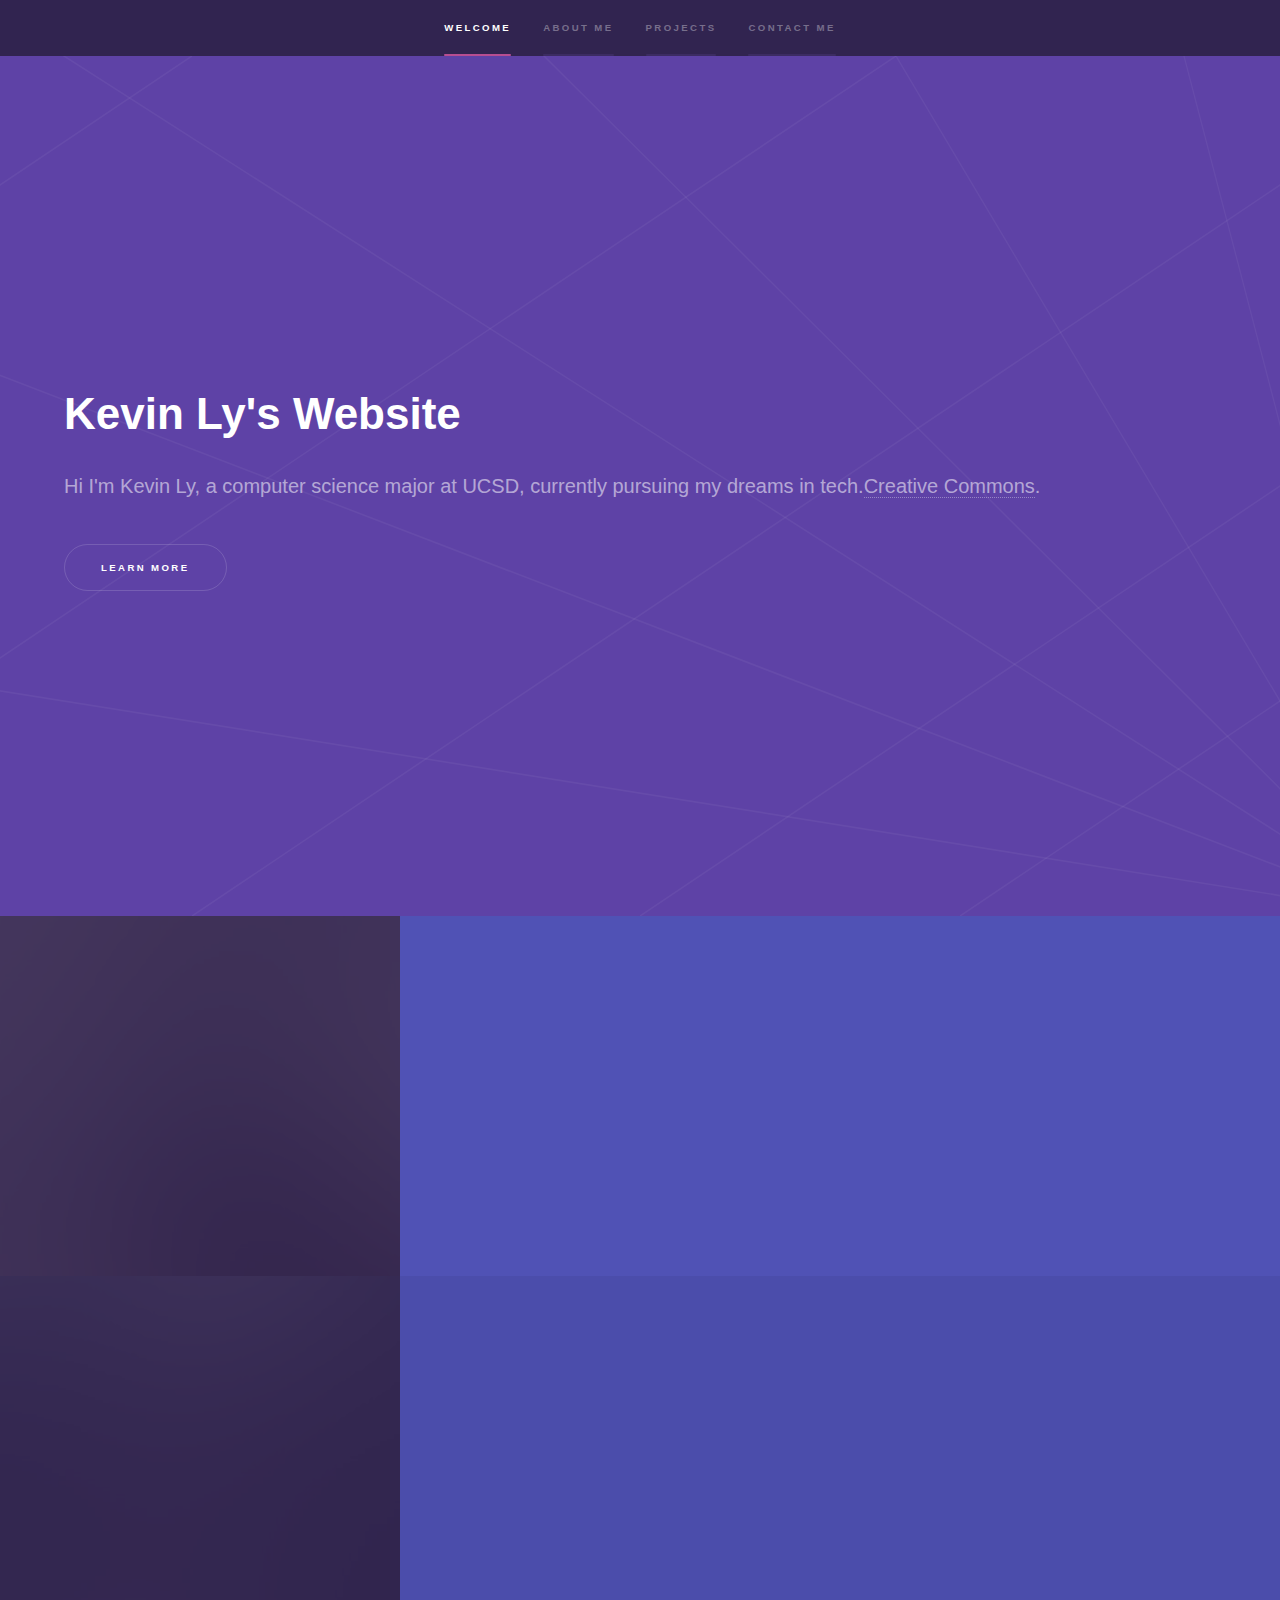
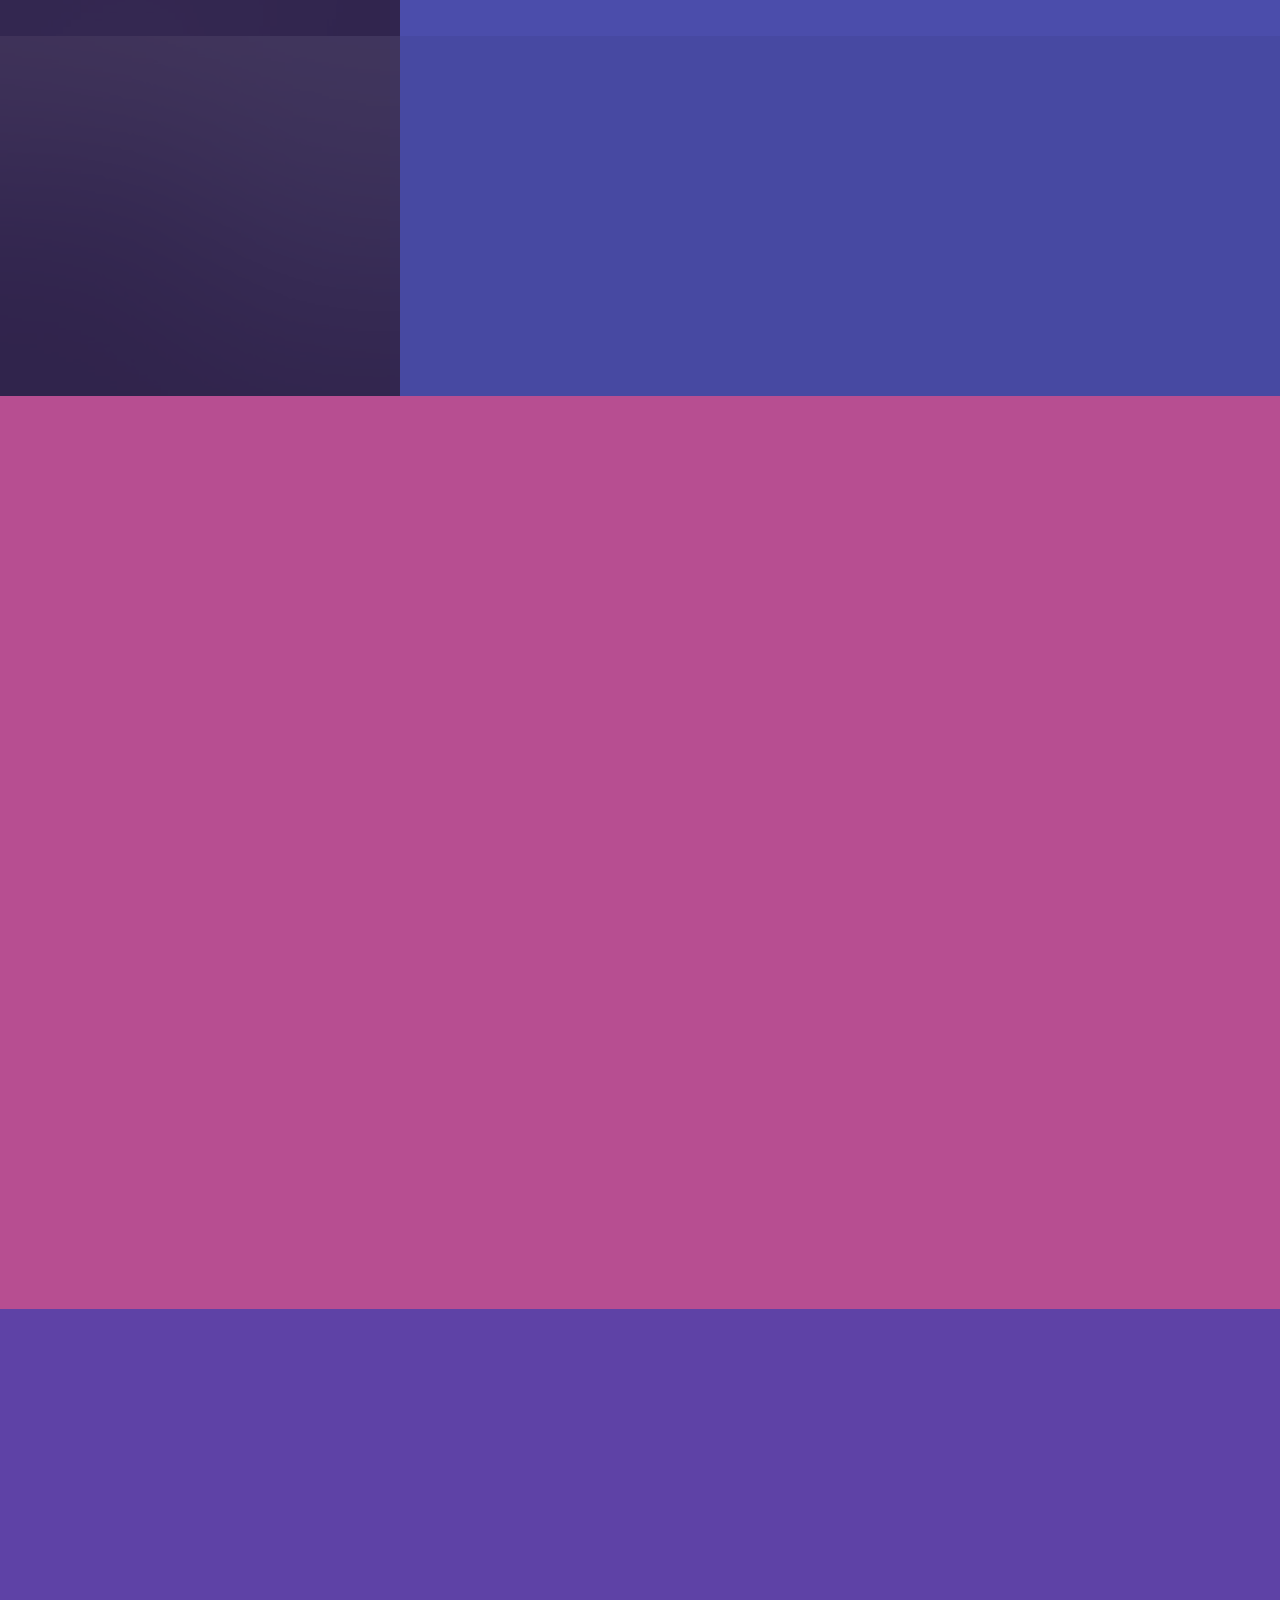
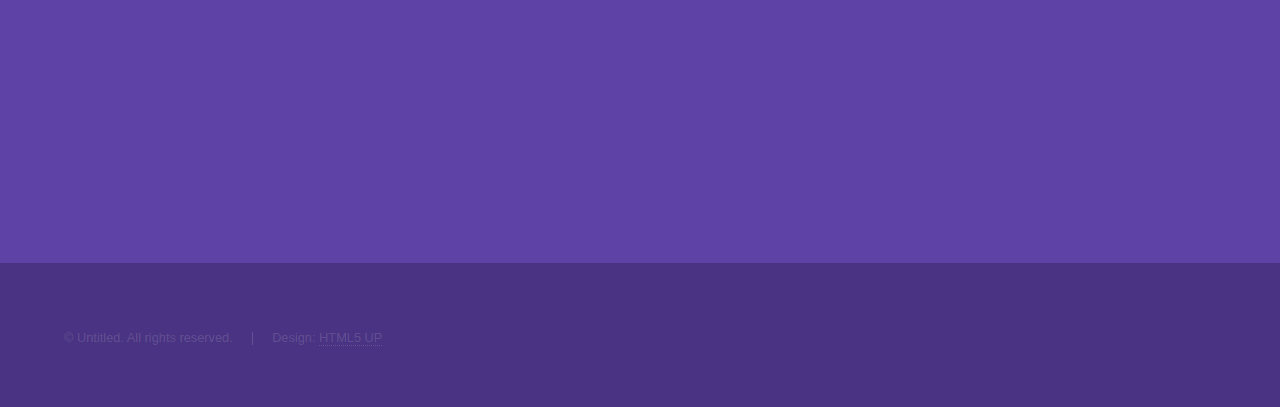
<file: index.html>
<!DOCTYPE HTML>
<!--
	Hyperspace by HTML5 UP
	html5up.net | @ajlkn
	Free for personal and commercial use under the CCA 3.0 license (html5up.net/license)
-->
<html>
	<head>
		<title>Hyperspace by HTML5 UP</title>
		<meta charset="utf-8" />
		<meta name="viewport" content="width=device-width, initial-scale=1, user-scalable=no" />
		<link rel="stylesheet" href="assets/css/main.css" />
		<noscript><link rel="stylesheet" href="assets/css/noscript.css" /></noscript>
	</head>
	<body class="is-preload">

		<!-- Sidebar -->
			<section id="sidebar">
				<div class="inner">
					<nav>
						<ul>
							<li><a href="#intro">Welcome</a></li>
							<li><a href="#one">About Me</a></li>
							<li><a href="#two">Projects</a></li>
							<li><a href="#three">Contact Me</a></li>
						</ul>
					</nav>
				</div>
			</section>

		<!-- Wrapper -->
			<div id="wrapper">

				<!-- Intro -->
					<section id="intro" class="wrapper style1 fullscreen fade-up">
						<div class="inner">
							<h1>Kevin Ly's Website</h1>
							<p>Hi I'm Kevin Ly, a computer science major at UCSD, currently pursuing my dreams in tech.<a href="http://html5up.net/license">Creative Commons</a>.</p>
							<ul class="actions">
								<li><a href="#one" class="button scrolly">Learn more</a></li>
							</ul>
						</div>
					</section>

				<!-- One -->
					<section id="one" class="wrapper style2 spotlights">
						<section>
							<a href="#" class="image"><img src="images/pic01.jpg" alt="" data-position="center center" /></a>
							<div class="content">
								<div class="inner">
									<h2>About Me</h2>
									<p>Phasellus convallis elit id ullamcorper pulvinar. Duis aliquam turpis mauris, eu ultricies erat malesuada quis. Aliquam dapibus.</p>
									<ul class="actions">
										<li><a href="generic.html" class="button">Learn more</a></li>
									</ul>
								</div>
							</div>
						</section>
						<section>
							<a href="#" class="image"><img src="images/pic02.jpg" alt="" data-position="top center" /></a>
							<div class="content">
								<div class="inner">
									<h2>Feugiat consequat</h2>
									<p>Phasellus convallis elit id ullamcorper pulvinar. Duis aliquam turpis mauris, eu ultricies erat malesuada quis. Aliquam dapibus.</p>
									<ul class="actions">
										<li><a href="generic.html" class="button">Learn more</a></li>
									</ul>
								</div>
							</div>
						</section>
						<section>
							<a href="#" class="image"><img src="images/pic03.jpg" alt="" data-position="25% 25%" /></a>
							<div class="content">
								<div class="inner">
									<h2>Ultricies aliquam</h2>
									<p>Phasellus convallis elit id ullamcorper pulvinar. Duis aliquam turpis mauris, eu ultricies erat malesuada quis. Aliquam dapibus.</p>
									<ul class="actions">
										<li><a href="generic.html" class="button">Learn more</a></li>
									</ul>
								</div>
							</div>
						</section>
					</section>

				<!-- Two -->
					<section id="two" class="wrapper style3 fade-up">
						<div class="inner">
							<h2>Projects</h2>
							<p>Here are some of my projects.</p>
							<div class="features">
								<section>
									<span class="icon solid major fa-code"></span>
									<h3>Lorem ipsum amet</h3>
									<p>Phasellus convallis elit id ullam corper amet et pulvinar. Duis aliquam turpis mauris, sed ultricies erat dapibus.</p>
								</section>
								<section>
									<span class="icon solid major fa-lock"></span>
									<h3>Aliquam sed nullam</h3>
									<p>Phasellus convallis elit id ullam corper amet et pulvinar. Duis aliquam turpis mauris, sed ultricies erat dapibus.</p>
								</section>
								<section>
									<span class="icon solid major fa-cog"></span>
									<h3>Sed erat ullam corper</h3>
									<p>Phasellus convallis elit id ullam corper amet et pulvinar. Duis aliquam turpis mauris, sed ultricies erat dapibus.</p>
								</section>
								<section>
									<span class="icon solid major fa-desktop"></span>
									<h3>Veroeros quis lorem</h3>
									<p>Phasellus convallis elit id ullam corper amet et pulvinar. Duis aliquam turpis mauris, sed ultricies erat dapibus.</p>
								</section>
								<section>
									<span class="icon solid major fa-link"></span>
									<h3>Urna quis bibendum</h3>
									<p>Phasellus convallis elit id ullam corper amet et pulvinar. Duis aliquam turpis mauris, sed ultricies erat dapibus.</p>
								</section>
								<section>
									<span class="icon major fa-gem"></span>
									<h3>Aliquam urna dapibus</h3>
									<p>Phasellus convallis elit id ullam corper amet et pulvinar. Duis aliquam turpis mauris, sed ultricies erat dapibus.</p>
								</section>
							</div>
							<ul class="actions">
								<li><a href="generic.html" class="button">Learn more</a></li>
							</ul>
						</div>
					</section>

				<!-- Three -->
					<section id="three" class="wrapper style1 fade-up">
						<div class="inner">
							<h2>Contact Me</h2>
							<p>Here are my different forms of contact. Send a message through the website, or directly to my contact forms.</p>
							
										
											<h3>Address</h3>
											<span>12345 Somewhere Road #654<br />
											Nashville, TN 00000-0000<br />
											USA</span>
										
											<h3>Email</h3>
											<a href="#">lykevin2341@gmail.com</a>
										
											<h3>Phone</h3>
											<span>(858)329-9907</span>

											<h3>Social</h3>
											<ul class="icons">
												<li><a href="#" class="icon brands fa-github"><span class="label">GitHub</span></a></li>
												<li><a href="#" class="icon brands fa-instagram"><span class="label">Instagram</span></a></li>
												<li><a href="#" class="icon brands fa-linkedin-in"><span class="label">LinkedIn</span></a></li>
											</ul>
										
									</ul>
								</section>
							</div>
						</div>
					</section>

			</div>

		<!-- Footer -->
			<footer id="footer" class="wrapper style1-alt">
				<div class="inner">
					<ul class="menu">
						<li>&copy; Untitled. All rights reserved.</li><li>Design: <a href="http://html5up.net">HTML5 UP</a></li>
					</ul>
				</div>
			</footer>

		<!-- Scripts -->
			<script src="assets/js/jquery.min.js"></script>
			<script src="assets/js/jquery.scrollex.min.js"></script>
			<script src="assets/js/jquery.scrolly.min.js"></script>
			<script src="assets/js/browser.min.js"></script>
			<script src="assets/js/breakpoints.min.js"></script>
			<script src="assets/js/util.js"></script>
			<script src="assets/js/main.js"></script>

	</body>
</html>
</file>
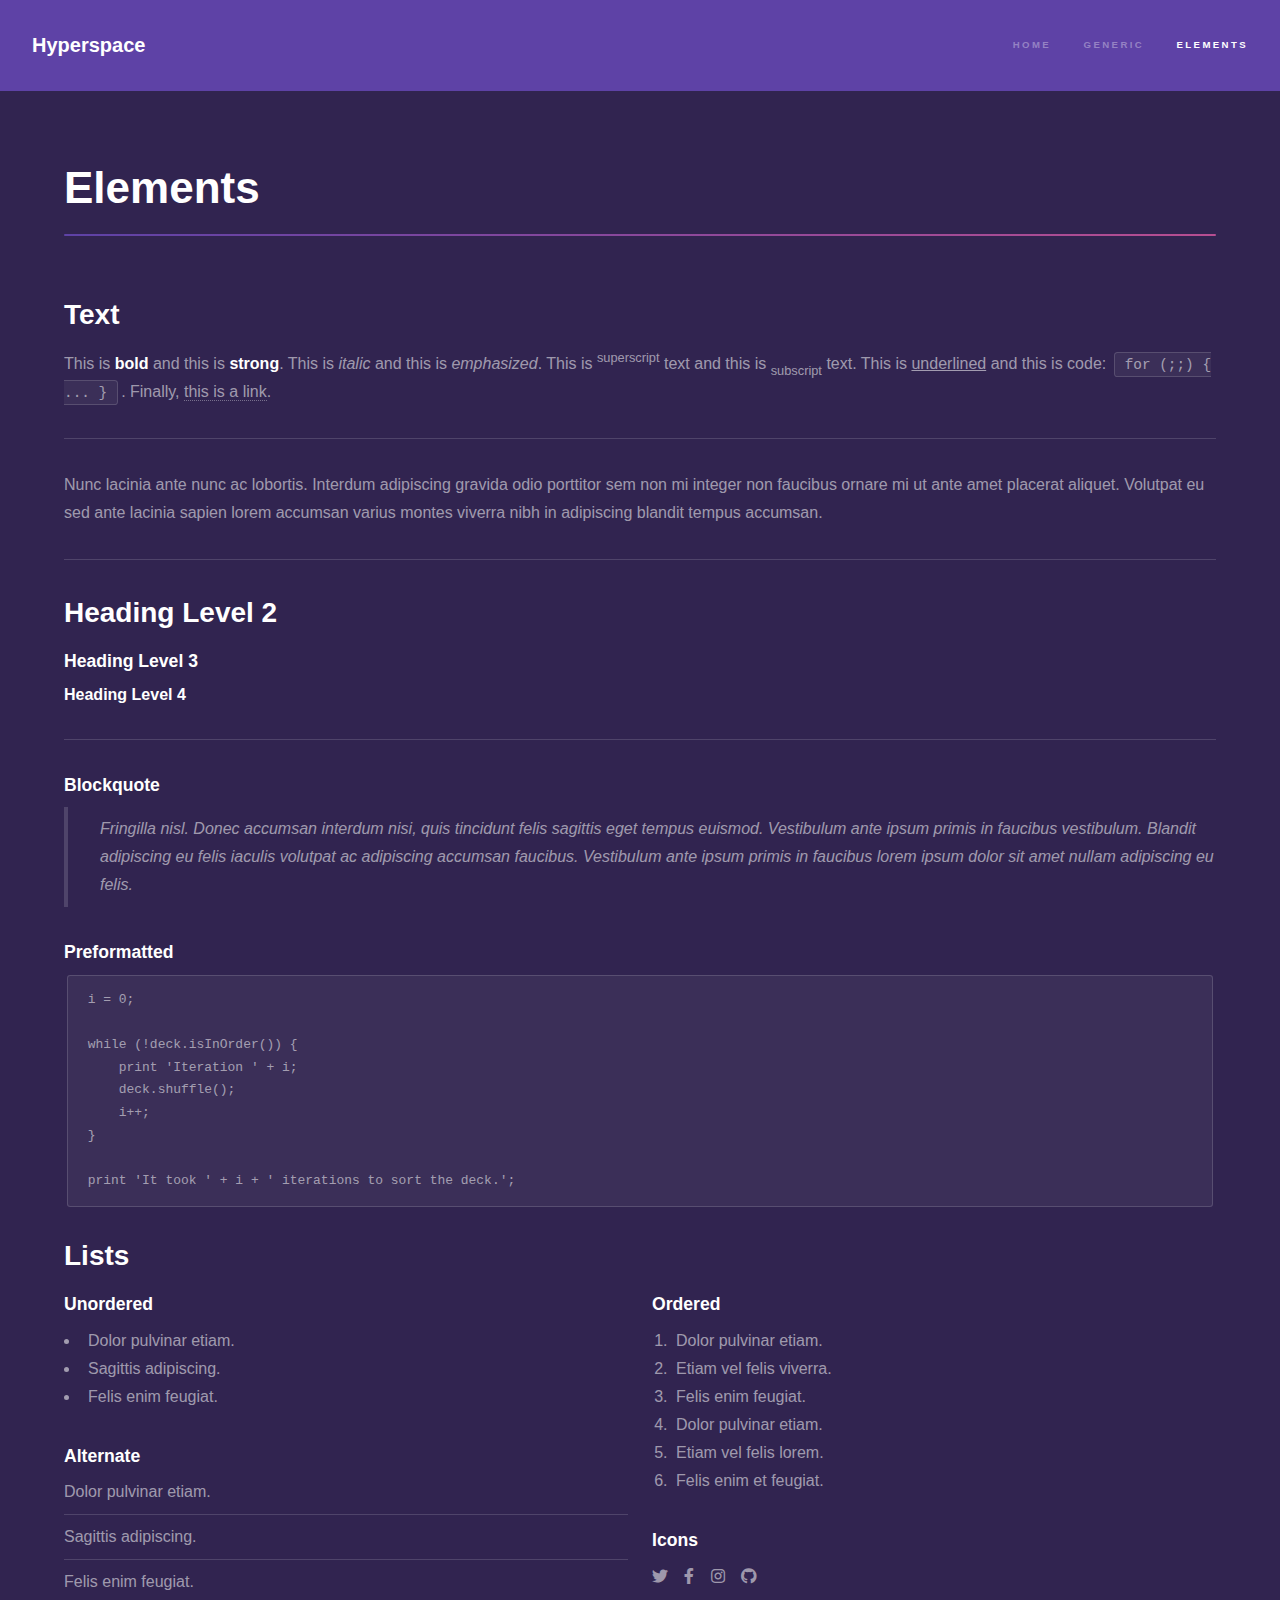
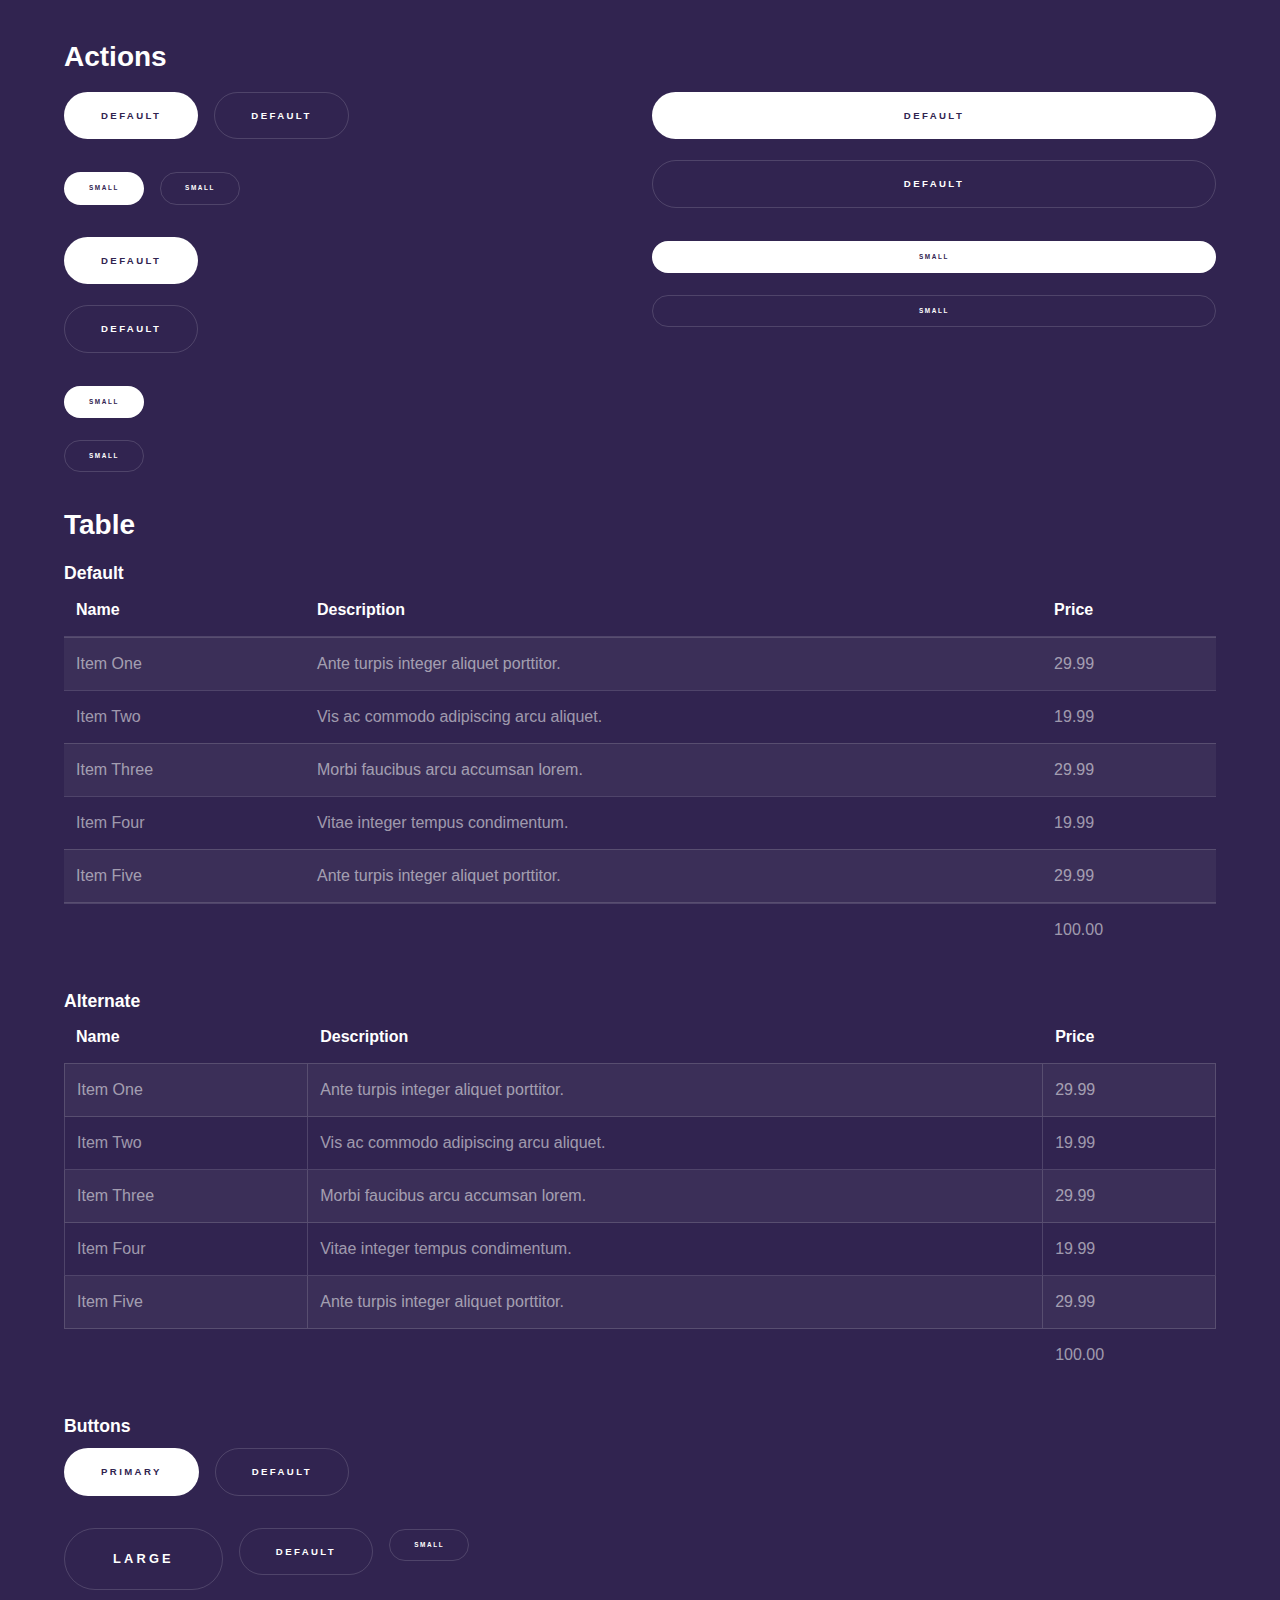
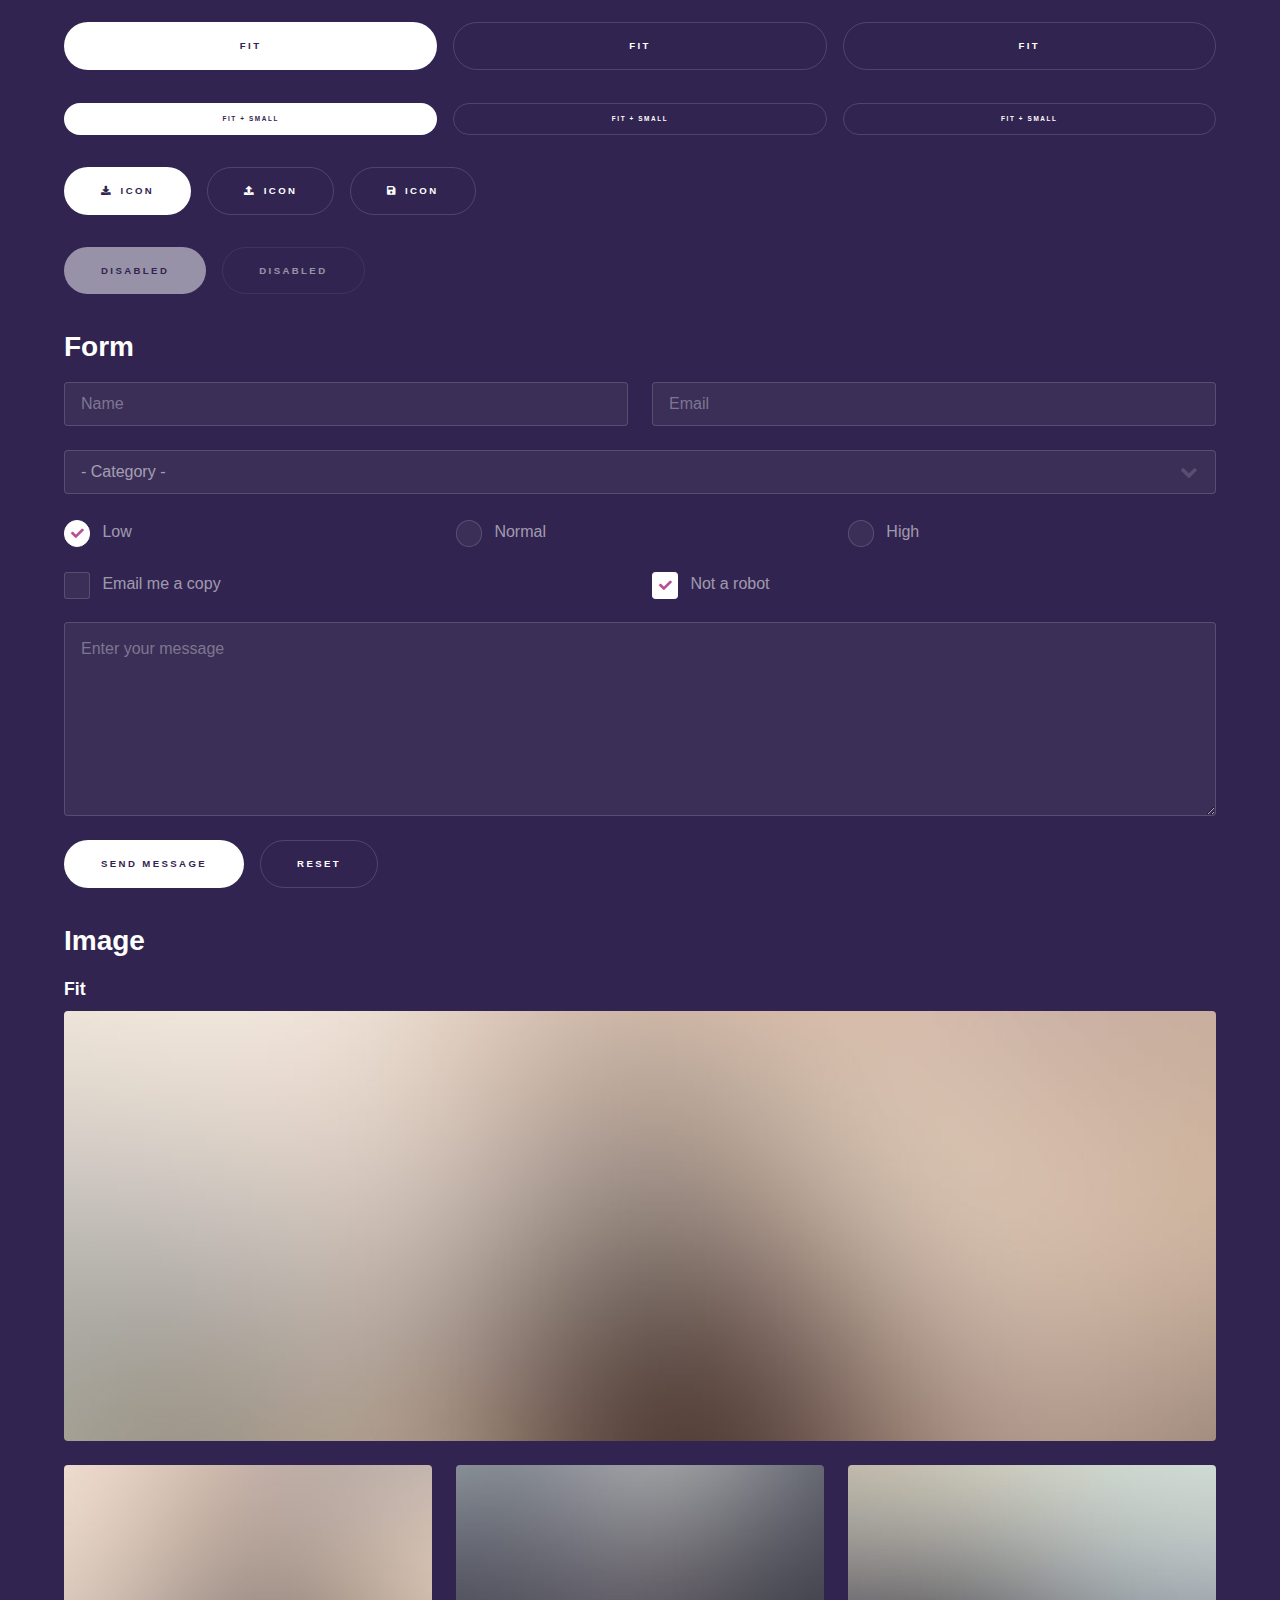
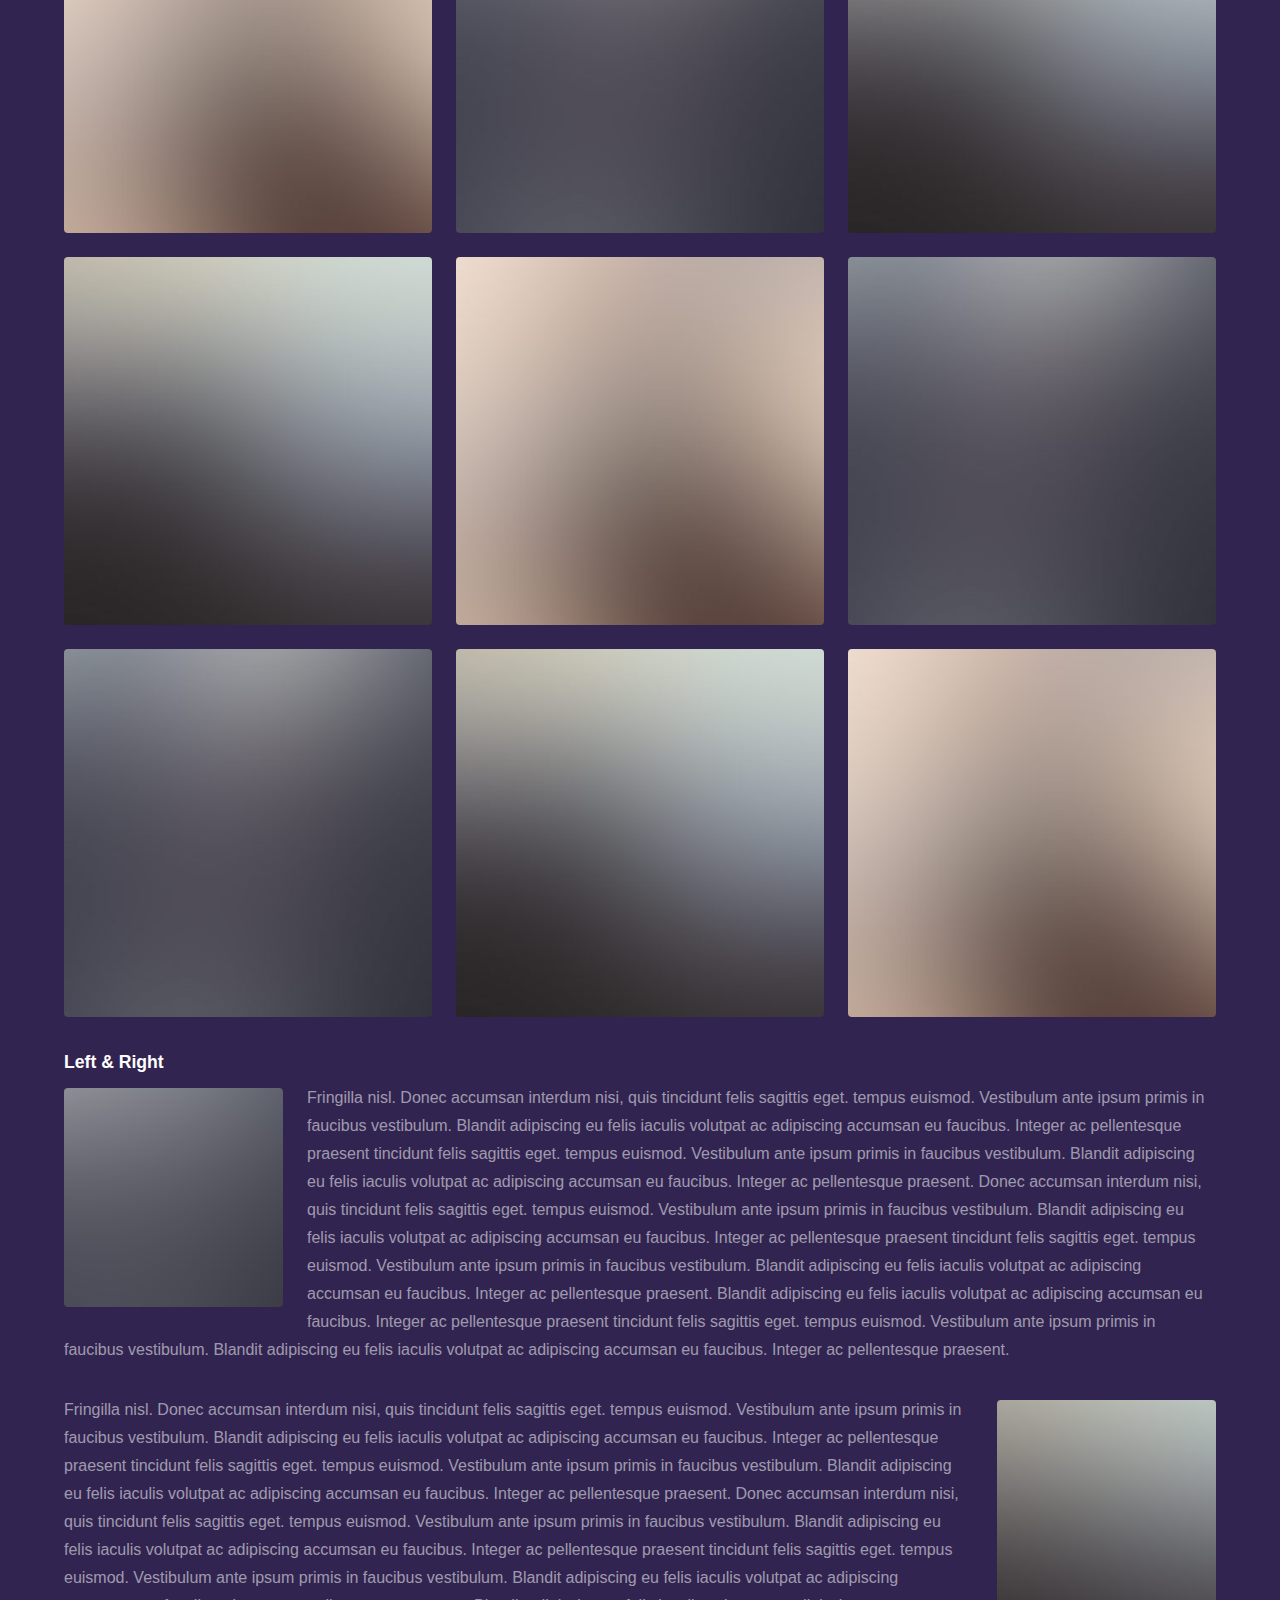
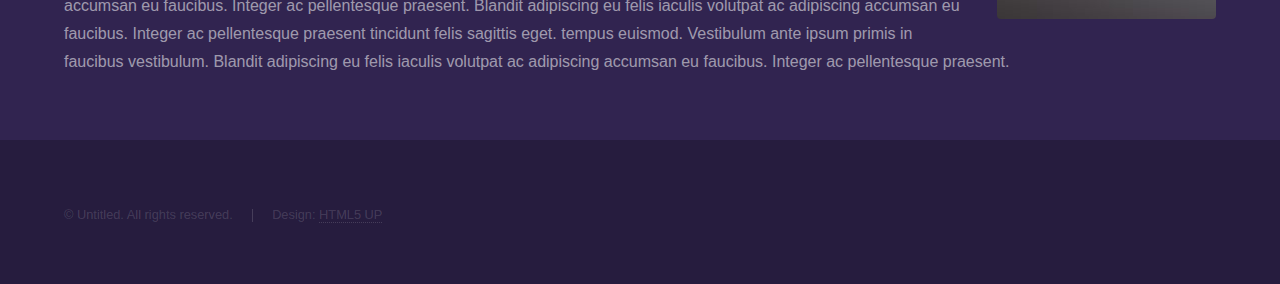
<file: elements.html>
<!DOCTYPE HTML>
<!--
	Hyperspace by HTML5 UP
	html5up.net | @ajlkn
	Free for personal and commercial use under the CCA 3.0 license (html5up.net/license)
-->
<html>
	<head>
		<title>Elements - Hyperspace by HTML5 UP</title>
		<meta charset="utf-8" />
		<meta name="viewport" content="width=device-width, initial-scale=1, user-scalable=no" />
		<link rel="stylesheet" href="assets/css/main.css" />
		<noscript><link rel="stylesheet" href="assets/css/noscript.css" /></noscript>
	</head>
	<body class="is-preload">

		<!-- Header -->
			<header id="header">
				<a href="index.html" class="title">Hyperspace</a>
				<nav>
					<ul>
						<li><a href="index.html">Home</a></li>
						<li><a href="generic.html">Generic</a></li>
						<li><a href="elements.html"  class="active">Elements</a></li>
					</ul>
				</nav>
			</header>

		<!-- Wrapper -->
			<div id="wrapper">

				<!-- Main -->
					<section id="main" class="wrapper">
						<div class="inner">
							<h1 class="major">Elements</h1>

							<!-- Text -->
								<section>
									<h2>Text</h2>
									<p>This is <b>bold</b> and this is <strong>strong</strong>. This is <i>italic</i> and this is <em>emphasized</em>.
									This is <sup>superscript</sup> text and this is <sub>subscript</sub> text.
									This is <u>underlined</u> and this is code: <code>for (;;) { ... }</code>. Finally, <a href="#">this is a link</a>.</p>
									<hr />
									<p>Nunc lacinia ante nunc ac lobortis. Interdum adipiscing gravida odio porttitor sem non mi integer non faucibus ornare mi ut ante amet placerat aliquet. Volutpat eu sed ante lacinia sapien lorem accumsan varius montes viverra nibh in adipiscing blandit tempus accumsan.</p>
									<hr />
									<h2>Heading Level 2</h2>
									<h3>Heading Level 3</h3>
									<h4>Heading Level 4</h4>
									<hr />
									<h3>Blockquote</h3>
									<blockquote>Fringilla nisl. Donec accumsan interdum nisi, quis tincidunt felis sagittis eget tempus euismod. Vestibulum ante ipsum primis in faucibus vestibulum. Blandit adipiscing eu felis iaculis volutpat ac adipiscing accumsan faucibus. Vestibulum ante ipsum primis in faucibus lorem ipsum dolor sit amet nullam adipiscing eu felis.</blockquote>
									<h3>Preformatted</h3>
									<pre><code>i = 0;

while (!deck.isInOrder()) {
    print 'Iteration ' + i;
    deck.shuffle();
    i++;
}

print 'It took ' + i + ' iterations to sort the deck.';</code></pre>
								</section>

							<!-- Lists -->
								<section>
									<h2>Lists</h2>
									<div class="row">
										<div class="col-6 col-12-medium">
											<h3>Unordered</h3>
											<ul>
												<li>Dolor pulvinar etiam.</li>
												<li>Sagittis adipiscing.</li>
												<li>Felis enim feugiat.</li>
											</ul>
											<h3>Alternate</h3>
											<ul class="alt">
												<li>Dolor pulvinar etiam.</li>
												<li>Sagittis adipiscing.</li>
												<li>Felis enim feugiat.</li>
											</ul>
										</div>
										<div class="col-6 col-12-medium">
											<h3>Ordered</h3>
											<ol>
												<li>Dolor pulvinar etiam.</li>
												<li>Etiam vel felis viverra.</li>
												<li>Felis enim feugiat.</li>
												<li>Dolor pulvinar etiam.</li>
												<li>Etiam vel felis lorem.</li>
												<li>Felis enim et feugiat.</li>
											</ol>
											<h3>Icons</h3>
											<ul class="icons">
												<li><a href="#" class="icon brands fa-twitter"><span class="label">Twitter</span></a></li>
												<li><a href="#" class="icon brands fa-facebook-f"><span class="label">Facebook</span></a></li>
												<li><a href="#" class="icon brands fa-instagram"><span class="label">Instagram</span></a></li>
												<li><a href="#" class="icon brands fa-github"><span class="label">Github</span></a></li>
											</ul>
										</div>
									</div>
									<h2>Actions</h2>
									<div class="row">
										<div class="col-6 col-12-medium">
											<ul class="actions">
												<li><a href="#" class="button primary">Default</a></li>
												<li><a href="#" class="button">Default</a></li>
											</ul>
											<ul class="actions small">
												<li><a href="#" class="button primary small">Small</a></li>
												<li><a href="#" class="button small">Small</a></li>
											</ul>
											<ul class="actions stacked">
												<li><a href="#" class="button primary">Default</a></li>
												<li><a href="#" class="button">Default</a></li>
											</ul>
											<ul class="actions stacked">
												<li><a href="#" class="button primary small">Small</a></li>
												<li><a href="#" class="button small">Small</a></li>
											</ul>
										</div>
										<div class="col-6 col-12-medium">
											<ul class="actions stacked">
												<li><a href="#" class="button primary fit">Default</a></li>
												<li><a href="#" class="button fit">Default</a></li>
											</ul>
											<ul class="actions stacked">
												<li><a href="#" class="button primary small fit">Small</a></li>
												<li><a href="#" class="button small fit">Small</a></li>
											</ul>
										</div>
									</div>
								</section>

							<!-- Table -->
								<section>
									<h2>Table</h2>
									<h3>Default</h3>
									<div class="table-wrapper">
										<table>
											<thead>
												<tr>
													<th>Name</th>
													<th>Description</th>
													<th>Price</th>
												</tr>
											</thead>
											<tbody>
												<tr>
													<td>Item One</td>
													<td>Ante turpis integer aliquet porttitor.</td>
													<td>29.99</td>
												</tr>
												<tr>
													<td>Item Two</td>
													<td>Vis ac commodo adipiscing arcu aliquet.</td>
													<td>19.99</td>
												</tr>
												<tr>
													<td>Item Three</td>
													<td> Morbi faucibus arcu accumsan lorem.</td>
													<td>29.99</td>
												</tr>
												<tr>
													<td>Item Four</td>
													<td>Vitae integer tempus condimentum.</td>
													<td>19.99</td>
												</tr>
												<tr>
													<td>Item Five</td>
													<td>Ante turpis integer aliquet porttitor.</td>
													<td>29.99</td>
												</tr>
											</tbody>
											<tfoot>
												<tr>
													<td colspan="2"></td>
													<td>100.00</td>
												</tr>
											</tfoot>
										</table>
									</div>

									<h3>Alternate</h3>
									<div class="table-wrapper">
										<table class="alt">
											<thead>
												<tr>
													<th>Name</th>
													<th>Description</th>
													<th>Price</th>
												</tr>
											</thead>
											<tbody>
												<tr>
													<td>Item One</td>
													<td>Ante turpis integer aliquet porttitor.</td>
													<td>29.99</td>
												</tr>
												<tr>
													<td>Item Two</td>
													<td>Vis ac commodo adipiscing arcu aliquet.</td>
													<td>19.99</td>
												</tr>
												<tr>
													<td>Item Three</td>
													<td> Morbi faucibus arcu accumsan lorem.</td>
													<td>29.99</td>
												</tr>
												<tr>
													<td>Item Four</td>
													<td>Vitae integer tempus condimentum.</td>
													<td>19.99</td>
												</tr>
												<tr>
													<td>Item Five</td>
													<td>Ante turpis integer aliquet porttitor.</td>
													<td>29.99</td>
												</tr>
											</tbody>
											<tfoot>
												<tr>
													<td colspan="2"></td>
													<td>100.00</td>
												</tr>
											</tfoot>
										</table>
									</div>
								</section>

							<!-- Buttons -->
								<section>
									<h3>Buttons</h3>
									<ul class="actions">
										<li><a href="#" class="button primary">Primary</a></li>
										<li><a href="#" class="button">Default</a></li>
									</ul>
									<ul class="actions">
										<li><a href="#" class="button large">Large</a></li>
										<li><a href="#" class="button">Default</a></li>
										<li><a href="#" class="button small">Small</a></li>
									</ul>
									<ul class="actions fit">
										<li><a href="#" class="button primary fit">Fit</a></li>
										<li><a href="#" class="button fit">Fit</a></li>
										<li><a href="#" class="button fit">Fit</a></li>
									</ul>
									<ul class="actions fit small">
										<li><a href="#" class="button primary fit small">Fit + Small</a></li>
										<li><a href="#" class="button fit small">Fit + Small</a></li>
										<li><a href="#" class="button fit small">Fit + Small</a></li>
									</ul>
									<ul class="actions">
										<li><a href="#" class="button primary icon solid fa-download">Icon</a></li>
										<li><a href="#" class="button icon solid fa-upload">Icon</a></li>
										<li><a href="#" class="button icon solid fa-save">Icon</a></li>
									</ul>
									<ul class="actions">
										<li><span class="button primary disabled">Disabled</span></li>
										<li><span class="button disabled">Disabled</span></li>
									</ul>
								</section>

							<!-- Form -->
								<section>
									<h2>Form</h2>
									<form method="post" action="#">
										<div class="row gtr-uniform">
											<div class="col-6 col-12-xsmall">
												<input type="text" name="demo-name" id="demo-name" value="" placeholder="Name" />
											</div>
											<div class="col-6 col-12-xsmall">
												<input type="email" name="demo-email" id="demo-email" value="" placeholder="Email" />
											</div>
											<div class="col-12">
												<select name="demo-category" id="demo-category">
													<option value="">- Category -</option>
													<option value="1">Manufacturing</option>
													<option value="1">Shipping</option>
													<option value="1">Administration</option>
													<option value="1">Human Resources</option>
												</select>
											</div>
											<div class="col-4 col-12-small">
												<input type="radio" id="demo-priority-low" name="demo-priority" checked>
												<label for="demo-priority-low">Low</label>
											</div>
											<div class="col-4 col-12-small">
												<input type="radio" id="demo-priority-normal" name="demo-priority">
												<label for="demo-priority-normal">Normal</label>
											</div>
											<div class="col-4 col-12-small">
												<input type="radio" id="demo-priority-high" name="demo-priority">
												<label for="demo-priority-high">High</label>
											</div>
											<div class="col-6 col-12-small">
												<input type="checkbox" id="demo-copy" name="demo-copy">
												<label for="demo-copy">Email me a copy</label>
											</div>
											<div class="col-6 col-12-small">
												<input type="checkbox" id="demo-human" name="demo-human" checked>
												<label for="demo-human">Not a robot</label>
											</div>
											<div class="col-12">
												<textarea name="demo-message" id="demo-message" placeholder="Enter your message" rows="6"></textarea>
											</div>
											<div class="col-12">
												<ul class="actions">
													<li><input type="submit" value="Send Message" class="primary" /></li>
													<li><input type="reset" value="Reset" /></li>
												</ul>
											</div>
										</div>
									</form>
								</section>

							<!-- Image -->
								<section>
									<h2>Image</h2>
									<h3>Fit</h3>
									<div class="box alt">
										<div class="row gtr-uniform">
											<div class="col-12"><span class="image fit"><img src="images/pic04.jpg" alt="" /></span></div>
											<div class="col-4"><span class="image fit"><img src="images/pic01.jpg" alt="" /></span></div>
											<div class="col-4"><span class="image fit"><img src="images/pic02.jpg" alt="" /></span></div>
											<div class="col-4"><span class="image fit"><img src="images/pic03.jpg" alt="" /></span></div>
											<div class="col-4"><span class="image fit"><img src="images/pic03.jpg" alt="" /></span></div>
											<div class="col-4"><span class="image fit"><img src="images/pic01.jpg" alt="" /></span></div>
											<div class="col-4"><span class="image fit"><img src="images/pic02.jpg" alt="" /></span></div>
											<div class="col-4"><span class="image fit"><img src="images/pic02.jpg" alt="" /></span></div>
											<div class="col-4"><span class="image fit"><img src="images/pic03.jpg" alt="" /></span></div>
											<div class="col-4"><span class="image fit"><img src="images/pic01.jpg" alt="" /></span></div>
										</div>
									</div>
									<h3>Left &amp; Right</h3>
									<p><span class="image left"><img src="images/pic05.jpg" alt="" /></span>Fringilla nisl. Donec accumsan interdum nisi, quis tincidunt felis sagittis eget. tempus euismod. Vestibulum ante ipsum primis in faucibus vestibulum. Blandit adipiscing eu felis iaculis volutpat ac adipiscing accumsan eu faucibus. Integer ac pellentesque praesent tincidunt felis sagittis eget. tempus euismod. Vestibulum ante ipsum primis in faucibus vestibulum. Blandit adipiscing eu felis iaculis volutpat ac adipiscing accumsan eu faucibus. Integer ac pellentesque praesent. Donec accumsan interdum nisi, quis tincidunt felis sagittis eget. tempus euismod. Vestibulum ante ipsum primis in faucibus vestibulum. Blandit adipiscing eu felis iaculis volutpat ac adipiscing accumsan eu faucibus. Integer ac pellentesque praesent tincidunt felis sagittis eget. tempus euismod. Vestibulum ante ipsum primis in faucibus vestibulum. Blandit adipiscing eu felis iaculis volutpat ac adipiscing accumsan eu faucibus. Integer ac pellentesque praesent. Blandit adipiscing eu felis iaculis volutpat ac adipiscing accumsan eu faucibus. Integer ac pellentesque praesent tincidunt felis sagittis eget. tempus euismod. Vestibulum ante ipsum primis in faucibus vestibulum. Blandit adipiscing eu felis iaculis volutpat ac adipiscing accumsan eu faucibus. Integer ac pellentesque praesent.</p>
									<p><span class="image right"><img src="images/pic06.jpg" alt="" /></span>Fringilla nisl. Donec accumsan interdum nisi, quis tincidunt felis sagittis eget. tempus euismod. Vestibulum ante ipsum primis in faucibus vestibulum. Blandit adipiscing eu felis iaculis volutpat ac adipiscing accumsan eu faucibus. Integer ac pellentesque praesent tincidunt felis sagittis eget. tempus euismod. Vestibulum ante ipsum primis in faucibus vestibulum. Blandit adipiscing eu felis iaculis volutpat ac adipiscing accumsan eu faucibus. Integer ac pellentesque praesent. Donec accumsan interdum nisi, quis tincidunt felis sagittis eget. tempus euismod. Vestibulum ante ipsum primis in faucibus vestibulum. Blandit adipiscing eu felis iaculis volutpat ac adipiscing accumsan eu faucibus. Integer ac pellentesque praesent tincidunt felis sagittis eget. tempus euismod. Vestibulum ante ipsum primis in faucibus vestibulum. Blandit adipiscing eu felis iaculis volutpat ac adipiscing accumsan eu faucibus. Integer ac pellentesque praesent. Blandit adipiscing eu felis iaculis volutpat ac adipiscing accumsan eu faucibus. Integer ac pellentesque praesent tincidunt felis sagittis eget. tempus euismod. Vestibulum ante ipsum primis in faucibus vestibulum. Blandit adipiscing eu felis iaculis volutpat ac adipiscing accumsan eu faucibus. Integer ac pellentesque praesent.</p>
								</section>

						</div>
					</section>

			</div>

		<!-- Footer -->
			<footer id="footer" class="wrapper alt">
				<div class="inner">
					<ul class="menu">
						<li>&copy; Untitled. All rights reserved.</li><li>Design: <a href="http://html5up.net">HTML5 UP</a></li>
					</ul>
				</div>
			</footer>

		<!-- Scripts -->
			<script src="assets/js/jquery.min.js"></script>
			<script src="assets/js/jquery.scrollex.min.js"></script>
			<script src="assets/js/jquery.scrolly.min.js"></script>
			<script src="assets/js/browser.min.js"></script>
			<script src="assets/js/breakpoints.min.js"></script>
			<script src="assets/js/util.js"></script>
			<script src="assets/js/main.js"></script>

	</body>
</html>
</file>
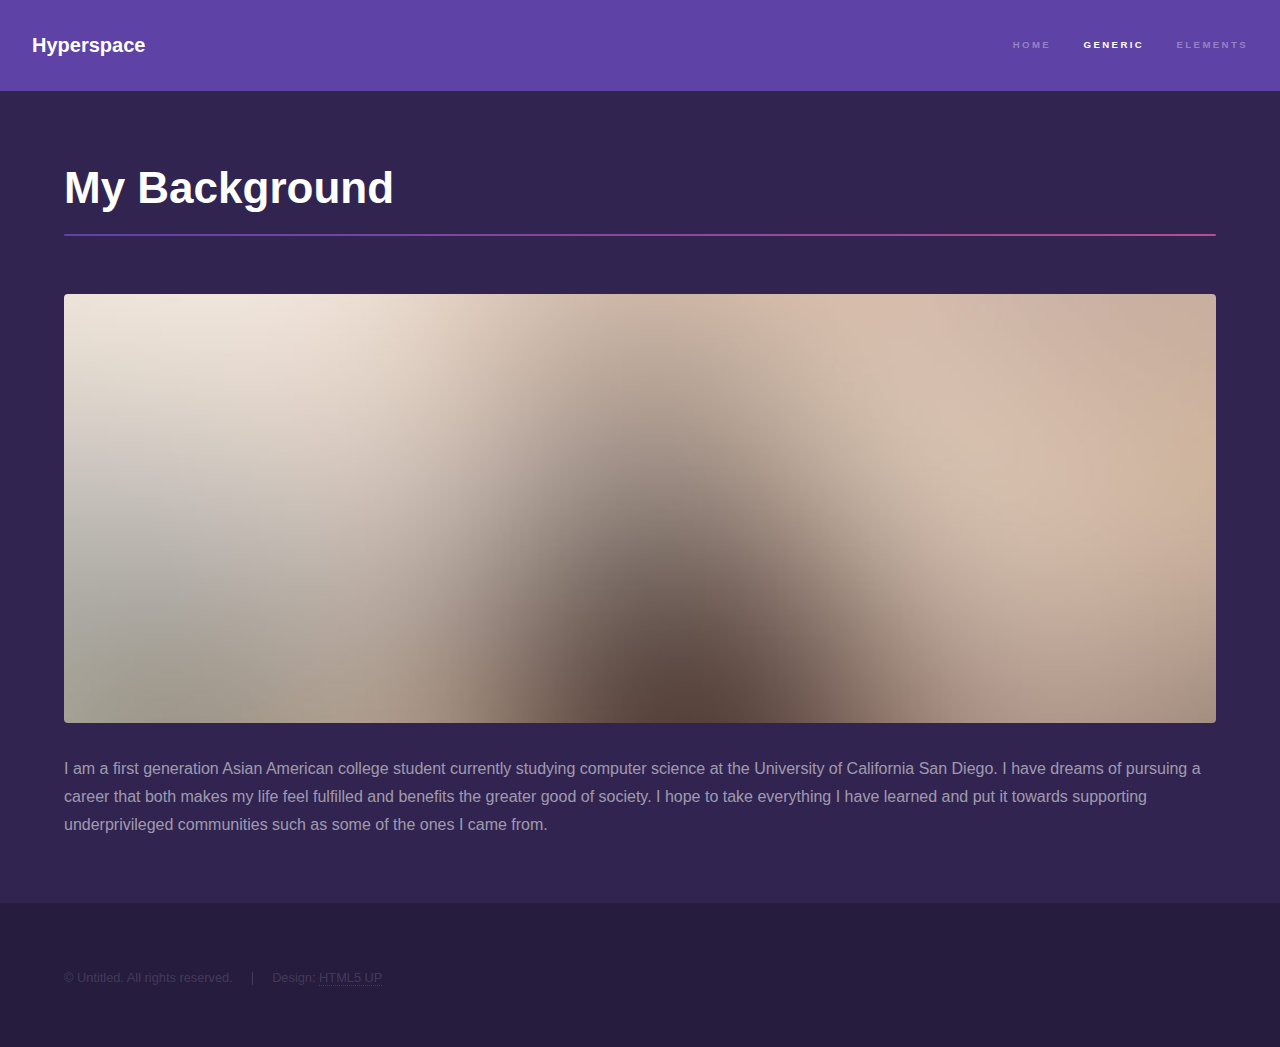
<file: generic.html>
<!DOCTYPE HTML>
<!--
	Hyperspace by HTML5 UP
	html5up.net | @ajlkn
	Free for personal and commercial use under the CCA 3.0 license (html5up.net/license)
-->
<html>
	<head>
		<title>Generic - Hyperspace by HTML5 UP</title>
		<meta charset="utf-8" />
		<meta name="viewport" content="width=device-width, initial-scale=1, user-scalable=no" />
		<link rel="stylesheet" href="assets/css/main.css" />
		<noscript><link rel="stylesheet" href="assets/css/noscript.css" /></noscript>
	</head>
	<body class="is-preload">

		<!-- Header -->
			<header id="header">
				<a href="index.html" class="title">Hyperspace</a>
				<nav>
					<ul>
						<li><a href="index.html">Home</a></li>
						<li><a href="generic.html" class="active">Generic</a></li>
						<li><a href="elements.html">Elements</a></li>
					</ul>
				</nav>
			</header>

		<!-- Wrapper -->
			<div id="wrapper">

				<!-- Main -->
					<section id="main" class="wrapper">
						<div class="inner">
							<h1 class="major">My Background</h1>
							<span class="image fit"><img src="images/pic04.jpg" alt="" /></span>
							<p>I am a first generation Asian American college student currently studying computer science at the University of California San Diego. I have dreams of pursuing a career that both makes my life feel fulfilled and benefits the greater good of society. I hope to take everything I have learned and put it towards supporting underprivileged communities such as some of the ones I came from.</p>
						</div>
					</section>

			</div>

		<!-- Footer -->
			<footer id="footer" class="wrapper alt">
				<div class="inner">
					<ul class="menu">
						<li>&copy; Untitled. All rights reserved.</li><li>Design: <a href="http://html5up.net">HTML5 UP</a></li>
					</ul>
				</div>
			</footer>

		<!-- Scripts -->
			<script src="assets/js/jquery.min.js"></script>
			<script src="assets/js/jquery.scrollex.min.js"></script>
			<script src="assets/js/jquery.scrolly.min.js"></script>
			<script src="assets/js/browser.min.js"></script>
			<script src="assets/js/breakpoints.min.js"></script>
			<script src="assets/js/util.js"></script>
			<script src="assets/js/main.js"></script>

	</body>
</html>
</file>
<file: assets/css/noscript.css>
/*
	Hyperspace by HTML5 UP
	html5up.net | @ajlkn
	Free for personal and commercial use under the CCA 3.0 license (html5up.net/license)
*/

/* Spotlights */

	.spotlights > section > .image:before {
		opacity: 0 !important;
	}

	.spotlights > section > .content > .inner {
		-moz-transform: none !important;
		-webkit-transform: none !important;
		-ms-transform: none !important;
		transform: none !important;
		opacity: 1 !important;
	}

/* Wrapper */

	.wrapper > .inner {
		opacity: 1 !important;
		-moz-transform: none !important;
		-webkit-transform: none !important;
		-ms-transform: none !important;
		transform: none !important;
	}

/* Sidebar */

	#sidebar > .inner {
		opacity: 1 !important;
	}

	#sidebar nav > ul > li {
		-moz-transform: none !important;
		-webkit-transform: none !important;
		-ms-transform: none !important;
		transform: none !important;
		opacity: 1 !important;
	}
</file>
<file: assets/css/main.css>
@import url(fontawesome-all.min.css);

/*
	Hyperspace by HTML5 UP
	html5up.net | @ajlkn
	Free for personal and commercial use under the CCA 3.0 license (html5up.net/license)
*/

html, body, div, span, applet, object,
iframe, h1, h2, h3, h4, h5, h6, p, blockquote,
pre, a, abbr, acronym, address, big, cite,
code, del, dfn, em, img, ins, kbd, q, s, samp,
small, strike, strong, sub, sup, tt, var, b,
u, i, center, dl, dt, dd, ol, ul, li, fieldset,
form, label, legend, table, caption, tbody,
tfoot, thead, tr, th, td, article, aside,
canvas, details, embed, figure, figcaption,
footer, header, hgroup, menu, nav, output, ruby,
section, summary, time, mark, audio, video {
	margin: 0;
	padding: 0;
	border: 0;
	font-size: 100%;
	font: inherit;
	vertical-align: baseline;}

article, aside, details, figcaption, figure,
footer, header, hgroup, menu, nav, section {
	display: block;}

body {
	line-height: 1;
}

ol, ul {
	list-style: none;
}

blockquote, q {
	quotes: none;
}

	blockquote:before, blockquote:after, q:before, q:after {
		content: '';
		content: none;
	}

table {
	border-collapse: collapse;
	border-spacing: 0;
}

body {
	-webkit-text-size-adjust: none;
}

mark {
	background-color: transparent;
	color: inherit;
}

input::-moz-focus-inner {
	border: 0;
	padding: 0;
}

input, select, textarea {
	-moz-appearance: none;
	-webkit-appearance: none;
	-ms-appearance: none;
	appearance: none;
}

/* Basic */

	@-ms-viewport {
		width: device-width;
	}

	body {
		-ms-overflow-style: scrollbar;
	}

	@media screen and (max-width: 480px) {

		html, body {
			min-width: 320px;
		}

	}

	html {
		box-sizing: border-box;
	}

	*, *:before, *:after {
		box-sizing: inherit;
	}

	body {
		background: #312450;
	}

		body.is-preload *, body.is-preload *:before, body.is-preload *:after {
			-moz-animation: none !important;
			-webkit-animation: none !important;
			-ms-animation: none !important;
			animation: none !important;
			-moz-transition: none !important;
			-webkit-transition: none !important;
			-ms-transition: none !important;
			transition: none !important;
		}

/* Type */

	body, input, select, textarea {
		color: rgba(255, 255, 255, 0.55);
		font-family: Arial, Helvetica, sans-serif;
		font-size: 16.5pt;
		font-weight: normal;
		line-height: 1.75;
	}

		@media screen and (max-width: 1680px) {

			body, input, select, textarea {
				font-size: 13pt;
			}

		}

		@media screen and (max-width: 1280px) {

			body, input, select, textarea {
				font-size: 12pt;
			}

		}

		@media screen and (max-width: 360px) {

			body, input, select, textarea {
				font-size: 11pt;
			}

		}

	a {
		-moz-transition: color 0.2s ease, border-bottom-color 0.2s ease;
		-webkit-transition: color 0.2s ease, border-bottom-color 0.2s ease;
		-ms-transition: color 0.2s ease, border-bottom-color 0.2s ease;
		transition: color 0.2s ease, border-bottom-color 0.2s ease;
		border-bottom: dotted 1px rgba(255, 255, 255, 0.35);
		color: inherit;
		text-decoration: none;
	}

		a:hover {
			border-bottom-color: transparent;
			color: #ffffff;
		}

	strong, b {
		color: #ffffff;
		font-weight: bold;
	}

	em, i {
		font-style: italic;
	}

	p {
		margin: 0 0 2em 0;
	}

	h1, h2, h3, h4, h5, h6 {
		color: #ffffff;
		font-weight: bold;
		line-height: 1.5;
		margin: 0 0 0.5em 0;
	}

		h1 a, h2 a, h3 a, h4 a, h5 a, h6 a {
			color: inherit;
			text-decoration: none;
		}

	h1 {
		font-size: 2.75em;
	}

		h1.major {
			margin: 0 0 1.3em 0;
			position: relative;
			padding-bottom: 0.35em;
		}

			h1.major:after {
				background-image: -moz-linear-gradient(to right, #5e42a6, #b74e91);
				background-image: -webkit-linear-gradient(to right, #5e42a6, #b74e91);
				background-image: -ms-linear-gradient(to right, #5e42a6, #b74e91);
				background-image: linear-gradient(to right, #5e42a6, #b74e91);
				-moz-transition: max-width 0.2s ease;
				-webkit-transition: max-width 0.2s ease;
				-ms-transition: max-width 0.2s ease;
				transition: max-width 0.2s ease;
				border-radius: 0.2em;
				bottom: 0;
				content: '';
				height: 0.05em;
				position: absolute;
				right: 0;
				width: 100%;
			}

	h2 {
		font-size: 1.75em;
	}

	h3 {
		font-size: 1.1em;
	}

	h4 {
		font-size: 1em;
	}

	h5 {
		font-size: 0.8em;
	}

	h6 {
		font-size: 0.6em;
	}

	@media screen and (max-width: 736px) {

		h1 {
			font-size: 2em;
		}

		h2 {
			font-size: 1.25em;
		}

		h3 {
			font-size: 1em;
		}

		h4 {
			font-size: 0.8em;
		}

		h5 {
			font-size: 0.6em;
		}

		h6 {
			font-size: 0.6em;
		}

	}

	sub {
		font-size: 0.8em;
		position: relative;
		top: 0.5em;
	}

	sup {
		font-size: 0.8em;
		position: relative;
		top: -0.5em;
	}

	blockquote {
		border-left: solid 4px rgba(255, 255, 255, 0.15);
		font-style: italic;
		margin: 0 0 2em 0;
		padding: 0.5em 0 0.5em 2em;
	}

	code {
		background: rgba(255, 255, 255, 0.05);
		border-radius: 0.25em;
		border: solid 1px rgba(255, 255, 255, 0.15);
		font-family: "Courier New", monospace;
		font-size: 0.9em;
		margin: 0 0.25em;
		padding: 0.25em 0.65em;
	}

	pre {
		-webkit-overflow-scrolling: touch;
		font-family: "Courier New", monospace;
		font-size: 0.9em;
		margin: 0 0 2em 0;
	}

		pre code {
			display: block;
			line-height: 1.75em;
			padding: 1em 1.5em;
			overflow-x: auto;
		}

	hr {
		border: 0;
		border-bottom: solid 1px rgba(255, 255, 255, 0.15);
		margin: 2em 0;
	}

		hr.major {
			margin: 3em 0;
		}

	.align-left {
		text-align: left;
	}

	.align-center {
		text-align: center;
	}

	.align-right {
		text-align: right;
	}

/* Row */

	.row {
		display: flex;
		flex-wrap: wrap;
		box-sizing: border-box;
		align-items: stretch;
	}

		.row > * {
			box-sizing: border-box;
		}

		.row.gtr-uniform > * > :last-child {
			margin-bottom: 0;
		}

		.row.aln-left {
			justify-content: flex-start;
		}

		.row.aln-center {
			justify-content: center;
		}

		.row.aln-right {
			justify-content: flex-end;
		}

		.row.aln-top {
			align-items: flex-start;
		}

		.row.aln-middle {
			align-items: center;
		}

		.row.aln-bottom {
			align-items: flex-end;
		}

		.row > .imp {
			order: -1;
		}

		.row > .col-1 {
			width: 8.33333%;
		}

		.row > .off-1 {
			margin-left: 8.33333%;
		}

		.row > .col-2 {
			width: 16.66667%;
		}

		.row > .off-2 {
			margin-left: 16.66667%;
		}

		.row > .col-3 {
			width: 25%;
		}

		.row > .off-3 {
			margin-left: 25%;
		}

		.row > .col-4 {
			width: 33.33333%;
		}

		.row > .off-4 {
			margin-left: 33.33333%;
		}

		.row > .col-5 {
			width: 41.66667%;
		}

		.row > .off-5 {
			margin-left: 41.66667%;
		}

		.row > .col-6 {
			width: 50%;
		}

		.row > .off-6 {
			margin-left: 50%;
		}

		.row > .col-7 {
			width: 58.33333%;
		}

		.row > .off-7 {
			margin-left: 58.33333%;
		}

		.row > .col-8 {
			width: 66.66667%;
		}

		.row > .off-8 {
			margin-left: 66.66667%;
		}

		.row > .col-9 {
			width: 75%;
		}

		.row > .off-9 {
			margin-left: 75%;
		}

		.row > .col-10 {
			width: 83.33333%;
		}

		.row > .off-10 {
			margin-left: 83.33333%;
		}

		.row > .col-11 {
			width: 91.66667%;
		}

		.row > .off-11 {
			margin-left: 91.66667%;
		}

		.row > .col-12 {
			width: 100%;
		}

		.row > .off-12 {
			margin-left: 100%;
		}

		.row.gtr-0 {
			margin-top: 0;
			margin-left: 0em;
		}

			.row.gtr-0 > * {
				padding: 0 0 0 0em;
			}

			.row.gtr-0.gtr-uniform {
				margin-top: 0em;
			}

				.row.gtr-0.gtr-uniform > * {
					padding-top: 0em;
				}

		.row.gtr-25 {
			margin-top: 0;
			margin-left: -0.375em;
		}

			.row.gtr-25 > * {
				padding: 0 0 0 0.375em;
			}

			.row.gtr-25.gtr-uniform {
				margin-top: -0.375em;
			}

				.row.gtr-25.gtr-uniform > * {
					padding-top: 0.375em;
				}

		.row.gtr-50 {
			margin-top: 0;
			margin-left: -0.75em;
		}

			.row.gtr-50 > * {
				padding: 0 0 0 0.75em;
			}

			.row.gtr-50.gtr-uniform {
				margin-top: -0.75em;
			}

				.row.gtr-50.gtr-uniform > * {
					padding-top: 0.75em;
				}

		.row {
			margin-top: 0;
			margin-left: -1.5em;
		}

			.row > * {
				padding: 0 0 0 1.5em;
			}

			.row.gtr-uniform {
				margin-top: -1.5em;
			}

				.row.gtr-uniform > * {
					padding-top: 1.5em;
				}

		.row.gtr-150 {
			margin-top: 0;
			margin-left: -2.25em;
		}

			.row.gtr-150 > * {
				padding: 0 0 0 2.25em;
			}

			.row.gtr-150.gtr-uniform {
				margin-top: -2.25em;
			}

				.row.gtr-150.gtr-uniform > * {
					padding-top: 2.25em;
				}

		.row.gtr-200 {
			margin-top: 0;
			margin-left: -3em;
		}

			.row.gtr-200 > * {
				padding: 0 0 0 3em;
			}

			.row.gtr-200.gtr-uniform {
				margin-top: -3em;
			}

				.row.gtr-200.gtr-uniform > * {
					padding-top: 3em;
				}

		@media screen and (max-width: 1680px) {

			.row {
				display: flex;
				flex-wrap: wrap;
				box-sizing: border-box;
				align-items: stretch;
			}

				.row > * {
					box-sizing: border-box;
				}

				.row.gtr-uniform > * > :last-child {
					margin-bottom: 0;
				}

				.row.aln-left {
					justify-content: flex-start;
				}

				.row.aln-center {
					justify-content: center;
				}

				.row.aln-right {
					justify-content: flex-end;
				}

				.row.aln-top {
					align-items: flex-start;
				}

				.row.aln-middle {
					align-items: center;
				}

				.row.aln-bottom {
					align-items: flex-end;
				}

				.row > .imp-xlarge {
					order: -1;
				}

				.row > .col-1-xlarge {
					width: 8.33333%;
				}

				.row > .off-1-xlarge {
					margin-left: 8.33333%;
				}

				.row > .col-2-xlarge {
					width: 16.66667%;
				}

				.row > .off-2-xlarge {
					margin-left: 16.66667%;
				}

				.row > .col-3-xlarge {
					width: 25%;
				}

				.row > .off-3-xlarge {
					margin-left: 25%;
				}

				.row > .col-4-xlarge {
					width: 33.33333%;
				}

				.row > .off-4-xlarge {
					margin-left: 33.33333%;
				}

				.row > .col-5-xlarge {
					width: 41.66667%;
				}

				.row > .off-5-xlarge {
					margin-left: 41.66667%;
				}

				.row > .col-6-xlarge {
					width: 50%;
				}

				.row > .off-6-xlarge {
					margin-left: 50%;
				}

				.row > .col-7-xlarge {
					width: 58.33333%;
				}

				.row > .off-7-xlarge {
					margin-left: 58.33333%;
				}

				.row > .col-8-xlarge {
					width: 66.66667%;
				}

				.row > .off-8-xlarge {
					margin-left: 66.66667%;
				}

				.row > .col-9-xlarge {
					width: 75%;
				}

				.row > .off-9-xlarge {
					margin-left: 75%;
				}

				.row > .col-10-xlarge {
					width: 83.33333%;
				}

				.row > .off-10-xlarge {
					margin-left: 83.33333%;
				}

				.row > .col-11-xlarge {
					width: 91.66667%;
				}

				.row > .off-11-xlarge {
					margin-left: 91.66667%;
				}

				.row > .col-12-xlarge {
					width: 100%;
				}

				.row > .off-12-xlarge {
					margin-left: 100%;
				}

				.row.gtr-0 {
					margin-top: 0;
					margin-left: 0em;
				}

					.row.gtr-0 > * {
						padding: 0 0 0 0em;
					}

					.row.gtr-0.gtr-uniform {
						margin-top: 0em;
					}

						.row.gtr-0.gtr-uniform > * {
							padding-top: 0em;
						}

				.row.gtr-25 {
					margin-top: 0;
					margin-left: -0.375em;
				}

					.row.gtr-25 > * {
						padding: 0 0 0 0.375em;
					}

					.row.gtr-25.gtr-uniform {
						margin-top: -0.375em;
					}

						.row.gtr-25.gtr-uniform > * {
							padding-top: 0.375em;
						}

				.row.gtr-50 {
					margin-top: 0;
					margin-left: -0.75em;
				}

					.row.gtr-50 > * {
						padding: 0 0 0 0.75em;
					}

					.row.gtr-50.gtr-uniform {
						margin-top: -0.75em;
					}

						.row.gtr-50.gtr-uniform > * {
							padding-top: 0.75em;
						}

				.row {
					margin-top: 0;
					margin-left: -1.5em;
				}

					.row > * {
						padding: 0 0 0 1.5em;
					}

					.row.gtr-uniform {
						margin-top: -1.5em;
					}

						.row.gtr-uniform > * {
							padding-top: 1.5em;
						}

				.row.gtr-150 {
					margin-top: 0;
					margin-left: -2.25em;
				}

					.row.gtr-150 > * {
						padding: 0 0 0 2.25em;
					}

					.row.gtr-150.gtr-uniform {
						margin-top: -2.25em;
					}

						.row.gtr-150.gtr-uniform > * {
							padding-top: 2.25em;
						}

				.row.gtr-200 {
					margin-top: 0;
					margin-left: -3em;
				}

					.row.gtr-200 > * {
						padding: 0 0 0 3em;
					}

					.row.gtr-200.gtr-uniform {
						margin-top: -3em;
					}

						.row.gtr-200.gtr-uniform > * {
							padding-top: 3em;
						}

		}

		@media screen and (max-width: 1280px) {

			.row {
				display: flex;
				flex-wrap: wrap;
				box-sizing: border-box;
				align-items: stretch;
			}

				.row > * {
					box-sizing: border-box;
				}

				.row.gtr-uniform > * > :last-child {
					margin-bottom: 0;
				}

				.row.aln-left {
					justify-content: flex-start;
				}

				.row.aln-center {
					justify-content: center;
				}

				.row.aln-right {
					justify-content: flex-end;
				}

				.row.aln-top {
					align-items: flex-start;
				}

				.row.aln-middle {
					align-items: center;
				}

				.row.aln-bottom {
					align-items: flex-end;
				}

				.row > .imp-large {
					order: -1;
				}

				.row > .col-1-large {
					width: 8.33333%;
				}

				.row > .off-1-large {
					margin-left: 8.33333%;
				}

				.row > .col-2-large {
					width: 16.66667%;
				}

				.row > .off-2-large {
					margin-left: 16.66667%;
				}

				.row > .col-3-large {
					width: 25%;
				}

				.row > .off-3-large {
					margin-left: 25%;
				}

				.row > .col-4-large {
					width: 33.33333%;
				}

				.row > .off-4-large {
					margin-left: 33.33333%;
				}

				.row > .col-5-large {
					width: 41.66667%;
				}

				.row > .off-5-large {
					margin-left: 41.66667%;
				}

				.row > .col-6-large {
					width: 50%;
				}

				.row > .off-6-large {
					margin-left: 50%;
				}

				.row > .col-7-large {
					width: 58.33333%;
				}

				.row > .off-7-large {
					margin-left: 58.33333%;
				}

				.row > .col-8-large {
					width: 66.66667%;
				}

				.row > .off-8-large {
					margin-left: 66.66667%;
				}

				.row > .col-9-large {
					width: 75%;
				}

				.row > .off-9-large {
					margin-left: 75%;
				}

				.row > .col-10-large {
					width: 83.33333%;
				}

				.row > .off-10-large {
					margin-left: 83.33333%;
				}

				.row > .col-11-large {
					width: 91.66667%;
				}

				.row > .off-11-large {
					margin-left: 91.66667%;
				}

				.row > .col-12-large {
					width: 100%;
				}

				.row > .off-12-large {
					margin-left: 100%;
				}

				.row.gtr-0 {
					margin-top: 0;
					margin-left: 0em;
				}

					.row.gtr-0 > * {
						padding: 0 0 0 0em;
					}

					.row.gtr-0.gtr-uniform {
						margin-top: 0em;
					}

						.row.gtr-0.gtr-uniform > * {
							padding-top: 0em;
						}

				.row.gtr-25 {
					margin-top: 0;
					margin-left: -0.375em;
				}

					.row.gtr-25 > * {
						padding: 0 0 0 0.375em;
					}

					.row.gtr-25.gtr-uniform {
						margin-top: -0.375em;
					}

						.row.gtr-25.gtr-uniform > * {
							padding-top: 0.375em;
						}

				.row.gtr-50 {
					margin-top: 0;
					margin-left: -0.75em;
				}

					.row.gtr-50 > * {
						padding: 0 0 0 0.75em;
					}

					.row.gtr-50.gtr-uniform {
						margin-top: -0.75em;
					}

						.row.gtr-50.gtr-uniform > * {
							padding-top: 0.75em;
						}

				.row {
					margin-top: 0;
					margin-left: -1.5em;
				}

					.row > * {
						padding: 0 0 0 1.5em;
					}

					.row.gtr-uniform {
						margin-top: -1.5em;
					}

						.row.gtr-uniform > * {
							padding-top: 1.5em;
						}

				.row.gtr-150 {
					margin-top: 0;
					margin-left: -2.25em;
				}

					.row.gtr-150 > * {
						padding: 0 0 0 2.25em;
					}

					.row.gtr-150.gtr-uniform {
						margin-top: -2.25em;
					}

						.row.gtr-150.gtr-uniform > * {
							padding-top: 2.25em;
						}

				.row.gtr-200 {
					margin-top: 0;
					margin-left: -3em;
				}

					.row.gtr-200 > * {
						padding: 0 0 0 3em;
					}

					.row.gtr-200.gtr-uniform {
						margin-top: -3em;
					}

						.row.gtr-200.gtr-uniform > * {
							padding-top: 3em;
						}

		}

		@media screen and (max-width: 980px) {

			.row {
				display: flex;
				flex-wrap: wrap;
				box-sizing: border-box;
				align-items: stretch;
			}

				.row > * {
					box-sizing: border-box;
				}

				.row.gtr-uniform > * > :last-child {
					margin-bottom: 0;
				}

				.row.aln-left {
					justify-content: flex-start;
				}

				.row.aln-center {
					justify-content: center;
				}

				.row.aln-right {
					justify-content: flex-end;
				}

				.row.aln-top {
					align-items: flex-start;
				}

				.row.aln-middle {
					align-items: center;
				}

				.row.aln-bottom {
					align-items: flex-end;
				}

				.row > .imp-medium {
					order: -1;
				}

				.row > .col-1-medium {
					width: 8.33333%;
				}

				.row > .off-1-medium {
					margin-left: 8.33333%;
				}

				.row > .col-2-medium {
					width: 16.66667%;
				}

				.row > .off-2-medium {
					margin-left: 16.66667%;
				}

				.row > .col-3-medium {
					width: 25%;
				}

				.row > .off-3-medium {
					margin-left: 25%;
				}

				.row > .col-4-medium {
					width: 33.33333%;
				}

				.row > .off-4-medium {
					margin-left: 33.33333%;
				}

				.row > .col-5-medium {
					width: 41.66667%;
				}

				.row > .off-5-medium {
					margin-left: 41.66667%;
				}

				.row > .col-6-medium {
					width: 50%;
				}

				.row > .off-6-medium {
					margin-left: 50%;
				}

				.row > .col-7-medium {
					width: 58.33333%;
				}

				.row > .off-7-medium {
					margin-left: 58.33333%;
				}

				.row > .col-8-medium {
					width: 66.66667%;
				}

				.row > .off-8-medium {
					margin-left: 66.66667%;
				}

				.row > .col-9-medium {
					width: 75%;
				}

				.row > .off-9-medium {
					margin-left: 75%;
				}

				.row > .col-10-medium {
					width: 83.33333%;
				}

				.row > .off-10-medium {
					margin-left: 83.33333%;
				}

				.row > .col-11-medium {
					width: 91.66667%;
				}

				.row > .off-11-medium {
					margin-left: 91.66667%;
				}

				.row > .col-12-medium {
					width: 100%;
				}

				.row > .off-12-medium {
					margin-left: 100%;
				}

				.row.gtr-0 {
					margin-top: 0;
					margin-left: 0em;
				}

					.row.gtr-0 > * {
						padding: 0 0 0 0em;
					}

					.row.gtr-0.gtr-uniform {
						margin-top: 0em;
					}

						.row.gtr-0.gtr-uniform > * {
							padding-top: 0em;
						}

				.row.gtr-25 {
					margin-top: 0;
					margin-left: -0.375em;
				}

					.row.gtr-25 > * {
						padding: 0 0 0 0.375em;
					}

					.row.gtr-25.gtr-uniform {
						margin-top: -0.375em;
					}

						.row.gtr-25.gtr-uniform > * {
							padding-top: 0.375em;
						}

				.row.gtr-50 {
					margin-top: 0;
					margin-left: -0.75em;
				}

					.row.gtr-50 > * {
						padding: 0 0 0 0.75em;
					}

					.row.gtr-50.gtr-uniform {
						margin-top: -0.75em;
					}

						.row.gtr-50.gtr-uniform > * {
							padding-top: 0.75em;
						}

				.row {
					margin-top: 0;
					margin-left: -1.5em;
				}

					.row > * {
						padding: 0 0 0 1.5em;
					}

					.row.gtr-uniform {
						margin-top: -1.5em;
					}

						.row.gtr-uniform > * {
							padding-top: 1.5em;
						}

				.row.gtr-150 {
					margin-top: 0;
					margin-left: -2.25em;
				}

					.row.gtr-150 > * {
						padding: 0 0 0 2.25em;
					}

					.row.gtr-150.gtr-uniform {
						margin-top: -2.25em;
					}

						.row.gtr-150.gtr-uniform > * {
							padding-top: 2.25em;
						}

				.row.gtr-200 {
					margin-top: 0;
					margin-left: -3em;
				}

					.row.gtr-200 > * {
						padding: 0 0 0 3em;
					}

					.row.gtr-200.gtr-uniform {
						margin-top: -3em;
					}

						.row.gtr-200.gtr-uniform > * {
							padding-top: 3em;
						}

		}

		@media screen and (max-width: 736px) {

			.row {
				display: flex;
				flex-wrap: wrap;
				box-sizing: border-box;
				align-items: stretch;
			}

				.row > * {
					box-sizing: border-box;
				}

				.row.gtr-uniform > * > :last-child {
					margin-bottom: 0;
				}

				.row.aln-left {
					justify-content: flex-start;
				}

				.row.aln-center {
					justify-content: center;
				}

				.row.aln-right {
					justify-content: flex-end;
				}

				.row.aln-top {
					align-items: flex-start;
				}

				.row.aln-middle {
					align-items: center;
				}

				.row.aln-bottom {
					align-items: flex-end;
				}

				.row > .imp-small {
					order: -1;
				}

				.row > .col-1-small {
					width: 8.33333%;
				}

				.row > .off-1-small {
					margin-left: 8.33333%;
				}

				.row > .col-2-small {
					width: 16.66667%;
				}

				.row > .off-2-small {
					margin-left: 16.66667%;
				}

				.row > .col-3-small {
					width: 25%;
				}

				.row > .off-3-small {
					margin-left: 25%;
				}

				.row > .col-4-small {
					width: 33.33333%;
				}

				.row > .off-4-small {
					margin-left: 33.33333%;
				}

				.row > .col-5-small {
					width: 41.66667%;
				}

				.row > .off-5-small {
					margin-left: 41.66667%;
				}

				.row > .col-6-small {
					width: 50%;
				}

				.row > .off-6-small {
					margin-left: 50%;
				}

				.row > .col-7-small {
					width: 58.33333%;
				}

				.row > .off-7-small {
					margin-left: 58.33333%;
				}

				.row > .col-8-small {
					width: 66.66667%;
				}

				.row > .off-8-small {
					margin-left: 66.66667%;
				}

				.row > .col-9-small {
					width: 75%;
				}

				.row > .off-9-small {
					margin-left: 75%;
				}

				.row > .col-10-small {
					width: 83.33333%;
				}

				.row > .off-10-small {
					margin-left: 83.33333%;
				}

				.row > .col-11-small {
					width: 91.66667%;
				}

				.row > .off-11-small {
					margin-left: 91.66667%;
				}

				.row > .col-12-small {
					width: 100%;
				}

				.row > .off-12-small {
					margin-left: 100%;
				}

				.row.gtr-0 {
					margin-top: 0;
					margin-left: 0em;
				}

					.row.gtr-0 > * {
						padding: 0 0 0 0em;
					}

					.row.gtr-0.gtr-uniform {
						margin-top: 0em;
					}

						.row.gtr-0.gtr-uniform > * {
							padding-top: 0em;
						}

				.row.gtr-25 {
					margin-top: 0;
					margin-left: -0.375em;
				}

					.row.gtr-25 > * {
						padding: 0 0 0 0.375em;
					}

					.row.gtr-25.gtr-uniform {
						margin-top: -0.375em;
					}

						.row.gtr-25.gtr-uniform > * {
							padding-top: 0.375em;
						}

				.row.gtr-50 {
					margin-top: 0;
					margin-left: -0.75em;
				}

					.row.gtr-50 > * {
						padding: 0 0 0 0.75em;
					}

					.row.gtr-50.gtr-uniform {
						margin-top: -0.75em;
					}

						.row.gtr-50.gtr-uniform > * {
							padding-top: 0.75em;
						}

				.row {
					margin-top: 0;
					margin-left: -1.5em;
				}

					.row > * {
						padding: 0 0 0 1.5em;
					}

					.row.gtr-uniform {
						margin-top: -1.5em;
					}

						.row.gtr-uniform > * {
							padding-top: 1.5em;
						}

				.row.gtr-150 {
					margin-top: 0;
					margin-left: -2.25em;
				}

					.row.gtr-150 > * {
						padding: 0 0 0 2.25em;
					}

					.row.gtr-150.gtr-uniform {
						margin-top: -2.25em;
					}

						.row.gtr-150.gtr-uniform > * {
							padding-top: 2.25em;
						}

				.row.gtr-200 {
					margin-top: 0;
					margin-left: -3em;
				}

					.row.gtr-200 > * {
						padding: 0 0 0 3em;
					}

					.row.gtr-200.gtr-uniform {
						margin-top: -3em;
					}

						.row.gtr-200.gtr-uniform > * {
							padding-top: 3em;
						}

		}

		@media screen and (max-width: 480px) {

			.row {
				display: flex;
				flex-wrap: wrap;
				box-sizing: border-box;
				align-items: stretch;
			}

				.row > * {
					box-sizing: border-box;
				}

				.row.gtr-uniform > * > :last-child {
					margin-bottom: 0;
				}

				.row.aln-left {
					justify-content: flex-start;
				}

				.row.aln-center {
					justify-content: center;
				}

				.row.aln-right {
					justify-content: flex-end;
				}

				.row.aln-top {
					align-items: flex-start;
				}

				.row.aln-middle {
					align-items: center;
				}

				.row.aln-bottom {
					align-items: flex-end;
				}

				.row > .imp-xsmall {
					order: -1;
				}

				.row > .col-1-xsmall {
					width: 8.33333%;
				}

				.row > .off-1-xsmall {
					margin-left: 8.33333%;
				}

				.row > .col-2-xsmall {
					width: 16.66667%;
				}

				.row > .off-2-xsmall {
					margin-left: 16.66667%;
				}

				.row > .col-3-xsmall {
					width: 25%;
				}

				.row > .off-3-xsmall {
					margin-left: 25%;
				}

				.row > .col-4-xsmall {
					width: 33.33333%;
				}

				.row > .off-4-xsmall {
					margin-left: 33.33333%;
				}

				.row > .col-5-xsmall {
					width: 41.66667%;
				}

				.row > .off-5-xsmall {
					margin-left: 41.66667%;
				}

				.row > .col-6-xsmall {
					width: 50%;
				}

				.row > .off-6-xsmall {
					margin-left: 50%;
				}

				.row > .col-7-xsmall {
					width: 58.33333%;
				}

				.row > .off-7-xsmall {
					margin-left: 58.33333%;
				}

				.row > .col-8-xsmall {
					width: 66.66667%;
				}

				.row > .off-8-xsmall {
					margin-left: 66.66667%;
				}

				.row > .col-9-xsmall {
					width: 75%;
				}

				.row > .off-9-xsmall {
					margin-left: 75%;
				}

				.row > .col-10-xsmall {
					width: 83.33333%;
				}

				.row > .off-10-xsmall {
					margin-left: 83.33333%;
				}

				.row > .col-11-xsmall {
					width: 91.66667%;
				}

				.row > .off-11-xsmall {
					margin-left: 91.66667%;
				}

				.row > .col-12-xsmall {
					width: 100%;
				}

				.row > .off-12-xsmall {
					margin-left: 100%;
				}

				.row.gtr-0 {
					margin-top: 0;
					margin-left: 0em;
				}

					.row.gtr-0 > * {
						padding: 0 0 0 0em;
					}

					.row.gtr-0.gtr-uniform {
						margin-top: 0em;
					}

						.row.gtr-0.gtr-uniform > * {
							padding-top: 0em;
						}

				.row.gtr-25 {
					margin-top: 0;
					margin-left: -0.375em;
				}

					.row.gtr-25 > * {
						padding: 0 0 0 0.375em;
					}

					.row.gtr-25.gtr-uniform {
						margin-top: -0.375em;
					}

						.row.gtr-25.gtr-uniform > * {
							padding-top: 0.375em;
						}

				.row.gtr-50 {
					margin-top: 0;
					margin-left: -0.75em;
				}

					.row.gtr-50 > * {
						padding: 0 0 0 0.75em;
					}

					.row.gtr-50.gtr-uniform {
						margin-top: -0.75em;
					}

						.row.gtr-50.gtr-uniform > * {
							padding-top: 0.75em;
						}

				.row {
					margin-top: 0;
					margin-left: -1.5em;
				}

					.row > * {
						padding: 0 0 0 1.5em;
					}

					.row.gtr-uniform {
						margin-top: -1.5em;
					}

						.row.gtr-uniform > * {
							padding-top: 1.5em;
						}

				.row.gtr-150 {
					margin-top: 0;
					margin-left: -2.25em;
				}

					.row.gtr-150 > * {
						padding: 0 0 0 2.25em;
					}

					.row.gtr-150.gtr-uniform {
						margin-top: -2.25em;
					}

						.row.gtr-150.gtr-uniform > * {
							padding-top: 2.25em;
						}

				.row.gtr-200 {
					margin-top: 0;
					margin-left: -3em;
				}

					.row.gtr-200 > * {
						padding: 0 0 0 3em;
					}

					.row.gtr-200.gtr-uniform {
						margin-top: -3em;
					}

						.row.gtr-200.gtr-uniform > * {
							padding-top: 3em;
						}

		}

/* Box */

	.box {
		border-radius: 0.25em;
		border: solid 1px rgba(255, 255, 255, 0.15);
		margin-bottom: 2em;
		padding: 1.5em;
	}

		.box > :last-child,
		.box > :last-child > :last-child,
		.box > :last-child > :last-child > :last-child {
			margin-bottom: 0;
		}

		.box.alt {
			border: 0;
			border-radius: 0;
			padding: 0;
		}

/* Button */

	input[type="submit"],
	input[type="reset"],
	input[type="button"],
	button,
	.button {
		-moz-appearance: none;
		-webkit-appearance: none;
		-ms-appearance: none;
		appearance: none;
		-moz-transition: border-color 0.2s ease;
		-webkit-transition: border-color 0.2s ease;
		-ms-transition: border-color 0.2s ease;
		transition: border-color 0.2s ease;
		background-color: transparent;
		border: solid 1px !important;
		border-color: rgba(255, 255, 255, 0.15) !important;
		border-radius: 3em;
		color: #ffffff !important;
		cursor: pointer;
		display: inline-block;
		font-size: 0.6em;
		font-weight: bold;
		height: calc(4.75em + 2px);
		letter-spacing: 0.25em;
		line-height: 4.75em;
		outline: 0;
		padding: 0 3.75em;
		position: relative;
		text-align: center;
		text-decoration: none;
		text-transform: uppercase;
		white-space: nowrap;
	}

		input[type="submit"]:after,
		input[type="reset"]:after,
		input[type="button"]:after,
		button:after,
		.button:after {
			-moz-transform: scale(0.25);
			-webkit-transform: scale(0.25);
			-ms-transform: scale(0.25);
			transform: scale(0.25);
			pointer-events: none;
			-moz-transition: opacity 0.2s ease, -moz-transform 0.2s ease;
			-webkit-transition: opacity 0.2s ease, -webkit-transform 0.2s ease;
			-ms-transition: opacity 0.2s ease, -ms-transform 0.2s ease;
			transition: opacity 0.2s ease, transform 0.2s ease;
			background: #ffffff;
			border-radius: 3em;
			content: '';
			height: 100%;
			left: 0;
			opacity: 0;
			position: absolute;
			top: 0;
			width: 100%;
		}

		input[type="submit"].icon:before,
		input[type="reset"].icon:before,
		input[type="button"].icon:before,
		button.icon:before,
		.button.icon:before {
			margin-right: 0.75em;
		}

		input[type="submit"].fit,
		input[type="reset"].fit,
		input[type="button"].fit,
		button.fit,
		.button.fit {
			width: 100%;
		}

		input[type="submit"].small,
		input[type="reset"].small,
		input[type="button"].small,
		button.small,
		.button.small {
			font-size: 0.4em;
		}

		input[type="submit"].large,
		input[type="reset"].large,
		input[type="button"].large,
		button.large,
		.button.large {
			font-size: 0.8em;
		}

		input[type="submit"].primary,
		input[type="reset"].primary,
		input[type="button"].primary,
		button.primary,
		.button.primary {
			background-color: #ffffff;
			color: #312450 !important;
		}

			input[type="submit"].primary:after,
			input[type="reset"].primary:after,
			input[type="button"].primary:after,
			button.primary:after,
			.button.primary:after {
				display: none;
			}

		input[type="submit"].disabled, input[type="submit"]:disabled,
		input[type="reset"].disabled,
		input[type="reset"]:disabled,
		input[type="button"].disabled,
		input[type="button"]:disabled,
		button.disabled,
		button:disabled,
		.button.disabled,
		.button:disabled {
			cursor: default;
			opacity: 0.5;
			pointer-events: none;
		}

		input[type="submit"]:hover,
		input[type="reset"]:hover,
		input[type="button"]:hover,
		button:hover,
		.button:hover {
			border-color: rgba(255, 255, 255, 0.55) !important;
		}

			input[type="submit"]:hover:after,
			input[type="reset"]:hover:after,
			input[type="button"]:hover:after,
			button:hover:after,
			.button:hover:after {
				opacity: 0.05;
				-moz-transform: scale(1);
				-webkit-transform: scale(1);
				-ms-transform: scale(1);
				transform: scale(1);
			}

			input[type="submit"]:hover:active,
			input[type="reset"]:hover:active,
			input[type="button"]:hover:active,
			button:hover:active,
			.button:hover:active {
				border-color: #ffffff !important;
			}

				input[type="submit"]:hover:active:after,
				input[type="reset"]:hover:active:after,
				input[type="button"]:hover:active:after,
				button:hover:active:after,
				.button:hover:active:after {
					opacity: 0.1;
				}

/* Features */

	.features {
		display: -moz-flex;
		display: -webkit-flex;
		display: -ms-flex;
		display: flex;
		-moz-flex-wrap: wrap;
		-webkit-flex-wrap: wrap;
		-ms-flex-wrap: wrap;
		flex-wrap: wrap;
		border-radius: 0.25em;
		border: solid 1px rgba(255, 255, 255, 0.15);
		background: rgba(255, 255, 255, 0.05);
		margin: 0 0 2em 0;
	}

		.features section {
			padding: 3.5em 3em 1em 7em ;
			width: 50%;
			border-top: solid 1px rgba(255, 255, 255, 0.15);
			position: relative;
		}

			.features section:nth-child(-n + 2) {
				border-top-width: 0;
			}

			.features section:nth-child(2n) {
				border-left: solid 1px rgba(255, 255, 255, 0.15);
			}

			.features section .icon {
				-moz-transition: opacity 0.5s ease, -moz-transform 0.5s ease;
				-webkit-transition: opacity 0.5s ease, -webkit-transform 0.5s ease;
				-ms-transition: opacity 0.5s ease, -ms-transform 0.5s ease;
				transition: opacity 0.5s ease, transform 0.5s ease;
				-moz-transition-delay: 1s;
				-webkit-transition-delay: 1s;
				-ms-transition-delay: 1s;
				transition-delay: 1s;
				-moz-transform: scale(1);
				-webkit-transform: scale(1);
				-ms-transform: scale(1);
				transform: scale(1);
				position: absolute;
				left: 3em;
				top: 3em;
				opacity: 1;
			}

			.features section:nth-child(1) .icon {
				-moz-transition-delay: 0.15s;
				-webkit-transition-delay: 0.15s;
				-ms-transition-delay: 0.15s;
				transition-delay: 0.15s;
			}

			.features section:nth-child(2) .icon {
				-moz-transition-delay: 0.3s;
				-webkit-transition-delay: 0.3s;
				-ms-transition-delay: 0.3s;
				transition-delay: 0.3s;
			}

			.features section:nth-child(3) .icon {
				-moz-transition-delay: 0.45s;
				-webkit-transition-delay: 0.45s;
				-ms-transition-delay: 0.45s;
				transition-delay: 0.45s;
			}

			.features section:nth-child(4) .icon {
				-moz-transition-delay: 0.6s;
				-webkit-transition-delay: 0.6s;
				-ms-transition-delay: 0.6s;
				transition-delay: 0.6s;
			}

			.features section:nth-child(5) .icon {
				-moz-transition-delay: 0.75s;
				-webkit-transition-delay: 0.75s;
				-ms-transition-delay: 0.75s;
				transition-delay: 0.75s;
			}

			.features section:nth-child(6) .icon {
				-moz-transition-delay: 0.9s;
				-webkit-transition-delay: 0.9s;
				-ms-transition-delay: 0.9s;
				transition-delay: 0.9s;
			}

			.features section:nth-child(7) .icon {
				-moz-transition-delay: 1.05s;
				-webkit-transition-delay: 1.05s;
				-ms-transition-delay: 1.05s;
				transition-delay: 1.05s;
			}

			.features section:nth-child(8) .icon {
				-moz-transition-delay: 1.2s;
				-webkit-transition-delay: 1.2s;
				-ms-transition-delay: 1.2s;
				transition-delay: 1.2s;
			}

			.features section:nth-child(9) .icon {
				-moz-transition-delay: 1.35s;
				-webkit-transition-delay: 1.35s;
				-ms-transition-delay: 1.35s;
				transition-delay: 1.35s;
			}

			.features section:nth-child(10) .icon {
				-moz-transition-delay: 1.5s;
				-webkit-transition-delay: 1.5s;
				-ms-transition-delay: 1.5s;
				transition-delay: 1.5s;
			}

			.features section:nth-child(11) .icon {
				-moz-transition-delay: 1.65s;
				-webkit-transition-delay: 1.65s;
				-ms-transition-delay: 1.65s;
				transition-delay: 1.65s;
			}

			.features section:nth-child(12) .icon {
				-moz-transition-delay: 1.8s;
				-webkit-transition-delay: 1.8s;
				-ms-transition-delay: 1.8s;
				transition-delay: 1.8s;
			}

			.features section:nth-child(13) .icon {
				-moz-transition-delay: 1.95s;
				-webkit-transition-delay: 1.95s;
				-ms-transition-delay: 1.95s;
				transition-delay: 1.95s;
			}

			.features section:nth-child(14) .icon {
				-moz-transition-delay: 2.1s;
				-webkit-transition-delay: 2.1s;
				-ms-transition-delay: 2.1s;
				transition-delay: 2.1s;
			}

			.features section:nth-child(15) .icon {
				-moz-transition-delay: 2.25s;
				-webkit-transition-delay: 2.25s;
				-ms-transition-delay: 2.25s;
				transition-delay: 2.25s;
			}

			.features section:nth-child(16) .icon {
				-moz-transition-delay: 2.4s;
				-webkit-transition-delay: 2.4s;
				-ms-transition-delay: 2.4s;
				transition-delay: 2.4s;
			}

			.features section:nth-child(17) .icon {
				-moz-transition-delay: 2.55s;
				-webkit-transition-delay: 2.55s;
				-ms-transition-delay: 2.55s;
				transition-delay: 2.55s;
			}

			.features section:nth-child(18) .icon {
				-moz-transition-delay: 2.7s;
				-webkit-transition-delay: 2.7s;
				-ms-transition-delay: 2.7s;
				transition-delay: 2.7s;
			}

			.features section:nth-child(19) .icon {
				-moz-transition-delay: 2.85s;
				-webkit-transition-delay: 2.85s;
				-ms-transition-delay: 2.85s;
				transition-delay: 2.85s;
			}

			.features section:nth-child(20) .icon {
				-moz-transition-delay: 3s;
				-webkit-transition-delay: 3s;
				-ms-transition-delay: 3s;
				transition-delay: 3s;
			}

		.features.inactive section .icon {
			-moz-transform: scale(0.5);
			-webkit-transform: scale(0.5);
			-ms-transform: scale(0.5);
			transform: scale(0.5);
			opacity: 0;
		}

		@media screen and (max-width: 980px) {

			.features {
				display: block;
			}

				.features section {
					border-top-width: 1px !important;
					border-left-width: 0 !important;
					width: 100%;
				}

					.features section:first-child {
						border-top-width: 0 !important;
					}

		}

		@media screen and (max-width: 736px) {

			.features section {
				padding: 2.5em 1.5em 0.1em 5.5em ;
			}

				.features section .icon {
					left: 1.5em;
					top: 2em;
				}

		}

		@media screen and (max-width: 480px) {

			.features section {
				padding: 2em 1.5em 0.1em 1.5em ;
			}

				.features section .icon {
					left: 0;
					position: relative;
					top: 0;
				}

		}

/* Form */

	form {
		margin: 0 0 2em 0;
	}

		form > :last-child {
			margin-bottom: 0;
		}

		form > .fields {
			display: -moz-flex;
			display: -webkit-flex;
			display: -ms-flex;
			display: flex;
			-moz-flex-wrap: wrap;
			-webkit-flex-wrap: wrap;
			-ms-flex-wrap: wrap;
			flex-wrap: wrap;
			width: calc(100% + 3em);
			margin: -1.5em 0 2em -1.5em;
		}

			form > .fields > .field {
				-moz-flex-grow: 0;
				-webkit-flex-grow: 0;
				-ms-flex-grow: 0;
				flex-grow: 0;
				-moz-flex-shrink: 0;
				-webkit-flex-shrink: 0;
				-ms-flex-shrink: 0;
				flex-shrink: 0;
				padding: 1.5em 0 0 1.5em;
				width: calc(100% - 1.5em);
			}

				form > .fields > .field.half {
					width: calc(50% - 0.75em);
				}

				form > .fields > .field.third {
					width: calc(100%/3 - 0.5em);
				}

				form > .fields > .field.quarter {
					width: calc(25% - 0.375em);
				}

		@media screen and (max-width: 480px) {

			form > .fields {
				width: calc(100% + 3em);
				margin: -1.5em 0 2em -1.5em;
			}

				form > .fields > .field {
					padding: 1.5em 0 0 1.5em;
					width: calc(100% - 1.5em);
				}

					form > .fields > .field.half {
						width: calc(100% - 1.5em);
					}

					form > .fields > .field.third {
						width: calc(100% - 1.5em);
					}

					form > .fields > .field.quarter {
						width: calc(100% - 1.5em);
					}

		}

	label {
		color: #ffffff;
		font-weight: bold;
		line-height: 1.5;
		margin: 0 0 0.7em 0;
		display: block;
		font-size: 1.1em;
	}

	input[type="text"],
	input[type="password"],
	input[type="email"],
	input[type="tel"],
	select,
	textarea {
		-moz-appearance: none;
		-webkit-appearance: none;
		-ms-appearance: none;
		appearance: none;
		background: rgba(255, 255, 255, 0.05);
		border-radius: 0.25em;
		border: none;
		border: solid 1px rgba(255, 255, 255, 0.15);
		color: inherit;
		display: block;
		outline: 0;
		padding: 0 1em;
		text-decoration: none;
		width: 100%;
	}

		input[type="text"]:invalid,
		input[type="password"]:invalid,
		input[type="email"]:invalid,
		input[type="tel"]:invalid,
		select:invalid,
		textarea:invalid {
			box-shadow: none;
		}

		input[type="text"]:focus,
		input[type="password"]:focus,
		input[type="email"]:focus,
		input[type="tel"]:focus,
		select:focus,
		textarea:focus {
			border-color: #ffffff;
			box-shadow: 0 0 0 1px #ffffff;
		}

	select {
		background-image: url("data:image/svg+xml;charset=utf8,%3Csvg xmlns='http://www.w3.org/2000/svg' width='40' height='40' preserveAspectRatio='none' viewBox='0 0 40 40'%3E%3Cpath d='M9.4,12.3l10.4,10.4l10.4-10.4c0.2-0.2,0.5-0.4,0.9-0.4c0.3,0,0.6,0.1,0.9,0.4l3.3,3.3c0.2,0.2,0.4,0.5,0.4,0.9 c0,0.4-0.1,0.6-0.4,0.9L20.7,31.9c-0.2,0.2-0.5,0.4-0.9,0.4c-0.3,0-0.6-0.1-0.9-0.4L4.3,17.3c-0.2-0.2-0.4-0.5-0.4-0.9 c0-0.4,0.1-0.6,0.4-0.9l3.3-3.3c0.2-0.2,0.5-0.4,0.9-0.4S9.1,12.1,9.4,12.3z' fill='rgba(255, 255, 255, 0.15)' /%3E%3C/svg%3E");
		background-size: 1.25rem;
		background-repeat: no-repeat;
		background-position: calc(100% - 1rem) center;
		height: 2.75em;
		padding-right: 2.75em;
		text-overflow: ellipsis;
	}

		select option {
			color: #ffffff;
			background: #312450;
		}

		select:focus::-ms-value {
			background-color: transparent;
		}

		select::-ms-expand {
			display: none;
		}

	input[type="text"],
	input[type="password"],
	input[type="email"],
	select {
		height: 2.75em;
	}

	textarea {
		padding: 0.75em 1em;
	}

		body.is-ie textarea {
			min-height: 10em;
		}

	input[type="checkbox"],
	input[type="radio"] {
		-moz-appearance: none;
		-webkit-appearance: none;
		-ms-appearance: none;
		appearance: none;
		display: block;
		float: left;
		margin-right: -2em;
		opacity: 0;
		width: 1em;
		z-index: -1;
	}

		input[type="checkbox"] + label,
		input[type="radio"] + label {
			text-decoration: none;
			color: rgba(255, 255, 255, 0.55);
			cursor: pointer;
			display: inline-block;
			font-size: 1em;
			font-weight: normal;
			padding-left: 2.4em;
			padding-right: 0.75em;
			position: relative;
		}

			input[type="checkbox"] + label:before,
			input[type="radio"] + label:before {
				-moz-osx-font-smoothing: grayscale;
				-webkit-font-smoothing: antialiased;
				display: inline-block;
				font-style: normal;
				font-variant: normal;
				text-rendering: auto;
				line-height: 1;
				text-transform: none !important;
				font-family: 'Font Awesome 5 Free';
				font-weight: 900;
			}

			input[type="checkbox"] + label:before,
			input[type="radio"] + label:before {
				background: rgba(255, 255, 255, 0.05);
				border-radius: 0.25em;
				border: solid 1px rgba(255, 255, 255, 0.15);
				content: '';
				display: inline-block;
				font-size: 0.8em;
				height: 2.0625em;
				left: 0;
				line-height: 2.0625em;
				position: absolute;
				text-align: center;
				top: 0;
				width: 2.0625em;
			}

		input[type="checkbox"]:checked + label:before,
		input[type="radio"]:checked + label:before {
			background: #ffffff;
			border-color: #ffffff;
			color: #b74e91;
			content: '\f00c';
		}

		input[type="checkbox"]:focus + label:before,
		input[type="radio"]:focus + label:before {
			border-color: #ffffff;
			box-shadow: 0 0 0 1px #ffffff;
		}

	input[type="checkbox"] + label:before {
		border-radius: 0.25em;
	}

	input[type="radio"] + label:before {
		border-radius: 100%;
	}

	::-webkit-input-placeholder {
		color: rgba(255, 255, 255, 0.35) !important;
		opacity: 1.0;
	}

	:-moz-placeholder {
		color: rgba(255, 255, 255, 0.35) !important;
		opacity: 1.0;
	}

	::-moz-placeholder {
		color: rgba(255, 255, 255, 0.35) !important;
		opacity: 1.0;
	}

	:-ms-input-placeholder {
		color: rgba(255, 255, 255, 0.35) !important;
		opacity: 1.0;
	}

/* Icon */

	.icon {
		text-decoration: none;
		border-bottom: none;
		position: relative;
	}

		.icon:before {
			-moz-osx-font-smoothing: grayscale;
			-webkit-font-smoothing: antialiased;
			display: inline-block;
			font-style: normal;
			font-variant: normal;
			text-rendering: auto;
			line-height: 1;
			text-transform: none !important;
			font-family: 'Font Awesome 5 Free';
			font-weight: 400;
		}

		.icon > .label {
			display: none;
		}

		.icon:before {
			line-height: inherit;
		}

		.icon.solid:before {
			font-weight: 900;
		}

		.icon.brands:before {
			font-family: 'Font Awesome 5 Brands';
		}

		.icon.major {
			width: 2.5em;
			height: 2.5em;
			display: block;
			background: #ffffff;
			border-radius: 100%;
			color: #312450;
			text-align: center;
			line-height: 2.5em;
			margin: 0 0 1.3em 0;
		}

			.icon.major:before {
				font-size: 1.25em;
			}

				.wrapper.style1 .icon.major:before {
					color: #5e42a6;
				}

				.wrapper.style1-alt .icon.major:before {
					color: #493382;
				}

				.wrapper.style2 .icon.major:before {
					color: #5052b5;
				}

				.wrapper.style2-alt .icon.major:before {
					color: #3e4094;
				}

				.wrapper.style3 .icon.major:before {
					color: #b74e91;
				}

				.wrapper.style3-alt .icon.major:before {
					color: #953d75;
				}

/* Image */

	.image {
		border-radius: 0.25em;
		border: 0;
		display: inline-block;
		position: relative;
	}

		.image img {
			border-radius: 0.25em;
			display: block;
		}

		.image.left, .image.right {
			max-width: 40%;
		}

			.image.left img, .image.right img {
				width: 100%;
			}

		.image.left {
			float: left;
			margin: 0 1.5em 1em 0;
			top: 0.25em;
		}

		.image.right {
			float: right;
			margin: 0 0 1em 1.5em;
			top: 0.25em;
		}

		.image.fit {
			display: block;
			margin: 0 0 2em 0;
			width: 100%;
		}

			.image.fit img {
				width: 100%;
			}

		.image.main {
			display: block;
			margin: 0 0 3em 0;
			width: 100%;
		}

			.image.main img {
				width: 100%;
			}

/* List */

	ol {
		list-style: decimal;
		margin: 0 0 2em 0;
		padding-left: 1.25em;
	}

		ol li {
			padding-left: 0.25em;
		}

	ul {
		list-style: disc;
		margin: 0 0 2em 0;
		padding-left: 1em;
	}

		ul li {
			padding-left: 0.5em;
		}

		ul.alt {
			list-style: none;
			padding-left: 0;
		}

			ul.alt li {
				border-top: solid 1px rgba(255, 255, 255, 0.15);
				padding: 0.5em 0;
			}

				ul.alt li:first-child {
					border-top: 0;
					padding-top: 0;
				}

	dl {
		margin: 0 0 2em 0;
	}

		dl dt {
			display: block;
			font-weight: bold;
			margin: 0 0 1em 0;
		}

		dl dd {
			margin-left: 2em;
		}

/* Actions */

	ul.actions {
		display: -moz-flex;
		display: -webkit-flex;
		display: -ms-flex;
		display: flex;
		cursor: default;
		list-style: none;
		margin-left: -1em;
		padding-left: 0;
	}

		ul.actions li {
			padding: 0 0 0 1em;
			vertical-align: middle;
		}

		ul.actions.special {
			-moz-justify-content: center;
			-webkit-justify-content: center;
			-ms-justify-content: center;
			justify-content: center;
			width: 100%;
			margin-left: 0;
		}

			ul.actions.special li:first-child {
				padding-left: 0;
			}

		ul.actions.stacked {
			-moz-flex-direction: column;
			-webkit-flex-direction: column;
			-ms-flex-direction: column;
			flex-direction: column;
			margin-left: 0;
		}

			ul.actions.stacked li {
				padding: 1.3em 0 0 0;
			}

				ul.actions.stacked li:first-child {
					padding-top: 0;
				}

		ul.actions.fit {
			width: calc(100% + 1em);
		}

			ul.actions.fit li {
				-moz-flex-grow: 1;
				-webkit-flex-grow: 1;
				-ms-flex-grow: 1;
				flex-grow: 1;
				-moz-flex-shrink: 1;
				-webkit-flex-shrink: 1;
				-ms-flex-shrink: 1;
				flex-shrink: 1;
				width: 100%;
			}

				ul.actions.fit li > * {
					width: 100%;
				}

			ul.actions.fit.stacked {
				width: 100%;
			}

		@media screen and (max-width: 480px) {

			ul.actions:not(.fixed) {
				-moz-flex-direction: column;
				-webkit-flex-direction: column;
				-ms-flex-direction: column;
				flex-direction: column;
				margin-left: 0;
				width: 100% !important;
			}

				ul.actions:not(.fixed) li {
					-moz-flex-grow: 1;
					-webkit-flex-grow: 1;
					-ms-flex-grow: 1;
					flex-grow: 1;
					-moz-flex-shrink: 1;
					-webkit-flex-shrink: 1;
					-ms-flex-shrink: 1;
					flex-shrink: 1;
					padding: 1em 0 0 0;
					text-align: center;
					width: 100%;
				}

					ul.actions:not(.fixed) li > * {
						width: 100%;
					}

					ul.actions:not(.fixed) li:first-child {
						padding-top: 0;
					}

					ul.actions:not(.fixed) li input[type="submit"],
					ul.actions:not(.fixed) li input[type="reset"],
					ul.actions:not(.fixed) li input[type="button"],
					ul.actions:not(.fixed) li button,
					ul.actions:not(.fixed) li .button {
						width: 100%;
					}

						ul.actions:not(.fixed) li input[type="submit"].icon:before,
						ul.actions:not(.fixed) li input[type="reset"].icon:before,
						ul.actions:not(.fixed) li input[type="button"].icon:before,
						ul.actions:not(.fixed) li button.icon:before,
						ul.actions:not(.fixed) li .button.icon:before {
							margin-left: -0.5rem;
						}

		}

/* Contact */

	ul.contact {
		list-style: none;
		padding: 0;
	}

		ul.contact > li {
			padding: 0;
			margin: 1.5em 0 0 0;
		}

			ul.contact > li:first-child {
				margin-top: 0;
			}

/* Icons */

	ul.icons {
		cursor: default;
		list-style: none;
		padding-left: 0;
	}

		ul.icons li {
			display: inline-block;
			padding: 0 0.75em 0 0;
		}

			ul.icons li:last-child {
				padding-right: 0;
			}

			ul.icons li > a, ul.icons li > span {
				border: 0;
			}

				ul.icons li > a .label, ul.icons li > span .label {
					display: none;
				}

/* Menu */

	ul.menu {
		list-style: none;
		padding: 0;
	}

		ul.menu > li {
			border-left: solid 1px rgba(255, 255, 255, 0.15);
			display: inline-block;
			line-height: 1;
			margin-left: 1.5em;
			padding: 0 0 0 1.5em;
		}

			ul.menu > li:first-child {
				border-left: 0;
				margin: 0;
				padding-left: 0;
			}

		@media screen and (max-width: 480px) {

			ul.menu > li {
				border-left: 0;
				display: block;
				line-height: inherit;
				margin: 0.5em 0 0 0;
				padding-left: 0;
			}

		}

/* Section/Article */

	section.special, article.special {
		text-align: center;
	}

	header p {
		color: rgba(255, 255, 255, 0.35);
		position: relative;
		margin: 0 0 1.5em 0;
	}

	header h2 + p {
		font-size: 1.25em;
		margin-top: -1em;
		line-height: 1.5em;
	}

	header h3 + p {
		font-size: 1.1em;
		margin-top: -0.8em;
		line-height: 1.5em;
	}

	header h4 + p,
	header h5 + p,
	header h6 + p {
		font-size: 0.9em;
		margin-top: -0.6em;
		line-height: 1.5em;
	}

/* Split */

	.split {
		display: -moz-flex;
		display: -webkit-flex;
		display: -ms-flex;
		display: flex;
	}

		.split > * {
			width: calc(50% - 2.5em);
		}

		.split > :nth-child(2n - 1) {
			padding-right: 2.5em;
			border-right: solid 1px rgba(255, 255, 255, 0.15);
		}

		.split > :nth-child(2n) {
			padding-left: 2.5em;
		}

		.split.style1 > :nth-child(2n - 1) {
			width: calc(66.66666% - 2.5em);
		}

		.split.style1 > :nth-child(2n) {
			width: calc(33.33333% - 2.5em);
		}

		@media screen and (max-width: 1680px) {

			.split > * {
				width: calc(50% - 2em);
			}

			.split > :nth-child(2n - 1) {
				padding-right: 2em;
			}

			.split > :nth-child(2n) {
				padding-left: 2em;
			}

			.split.style1 > :nth-child(2n - 1) {
				width: calc(66.66666% - 2em);
			}

			.split.style1 > :nth-child(2n) {
				width: calc(33.33333% - 2em);
			}

		}

		@media screen and (max-width: 980px) {

			.split {
				display: block;
			}

				.split > * {
					border-top: solid 1px rgba(255, 255, 255, 0.15);
					margin: 4em 0 0 0;
					padding: 4em 0 0 0;
					width: 100% !important;
				}

				.split > :nth-child(2n - 1) {
					border-right: 0;
					padding-right: 0;
				}

				.split > :nth-child(2n) {
					padding-left: 0;
				}

				.split > :first-child {
					border-top: 0;
					margin-top: 0;
					padding-top: 0;
				}

		}

		@media screen and (max-width: 736px) {

			.split > * {
				margin: 3em 0 0 0;
				padding: 3em 0 0 0;
			}

		}

/* Spotlights */

	.spotlights > section {
		display: -moz-flex;
		display: -webkit-flex;
		display: -ms-flex;
		display: flex;
		-moz-flex-direction: row;
		-webkit-flex-direction: row;
		-ms-flex-direction: row;
		flex-direction: row;
		min-height: 22.5em;
	}

		body.is-ie .spotlights > section {
			min-height: 0;
		}

		.spotlights > section > .image {
			background-position: center center;
			background-size: cover;
			border-radius: 0;
			display: block;
			position: relative;
			width: 25em;
		}

			.spotlights > section > .image img {
				border-radius: 0;
				display: block;
			}

			.spotlights > section > .image:before {
				-moz-transition: opacity 1s ease;
				-webkit-transition: opacity 1s ease;
				-ms-transition: opacity 1s ease;
				transition: opacity 1s ease;
				background: rgba(49, 36, 80, 0.9);
				content: '';
				display: block;
				height: 100%;
				left: 0;
				opacity: 0;
				position: absolute;
				top: 0;
				width: 100%;
			}

		.spotlights > section > .content {
			padding: 4em 5em 2em 5em ;
			display: -moz-flex;
			display: -webkit-flex;
			display: -ms-flex;
			display: flex;
			-moz-flex-direction: column;
			-webkit-flex-direction: column;
			-ms-flex-direction: column;
			flex-direction: column;
			-moz-justify-content: center;
			-webkit-justify-content: center;
			-ms-justify-content: center;
			justify-content: center;
			width: 50em;
			-ms-flex: 1;
		}

			.spotlights > section > .content > .inner {
				-moz-transform: translateX(0) translateY(0);
				-webkit-transform: translateX(0) translateY(0);
				-ms-transform: translateX(0) translateY(0);
				transform: translateX(0) translateY(0);
				-moz-transition: opacity 1s ease, -moz-transform 1s ease;
				-webkit-transition: opacity 1s ease, -webkit-transform 1s ease;
				-ms-transition: opacity 1s ease, -ms-transform 1s ease;
				transition: opacity 1s ease, transform 1s ease;
				opacity: 1;
			}

		.spotlights > section:nth-child(2) {
			background-color: rgba(0, 0, 0, 0.05);
		}

		.spotlights > section:nth-child(3) {
			background-color: rgba(0, 0, 0, 0.1);
		}

		.spotlights > section.inactive > .image:before,
		body.is-preload .spotlights > section > .image:before {
			opacity: 1;
		}

		.spotlights > section.inactive > .content > .inner,
		body.is-preload .spotlights > section > .content > .inner {
			-moz-transform: translateX(-1em);
			-webkit-transform: translateX(-1em);
			-ms-transform: translateX(-1em);
			transform: translateX(-1em);
			opacity: 0;
		}

		@media screen and (max-width: 1680px) {

			.spotlights > section > .content {
				padding: 4em 4em 2em 4em ;
			}

		}

		@media screen and (max-width: 980px) {

			.spotlights > section {
				display: block;
			}

				.spotlights > section > .image {
					width: 100%;
					height: 50vh;
				}

				.spotlights > section > .content {
					width: 100%;
				}

				.spotlights > section.inactive > .content > .inner,
				body.is-preload .spotlights > section > .content > .inner {
					-moz-transform: translateY(1em);
					-webkit-transform: translateY(1em);
					-ms-transform: translateY(1em);
					transform: translateY(1em);
				}

		}

		@media screen and (max-width: 736px) {

			.spotlights > section > .image {
				height: 50vh;
				min-height: 15em;
			}

			.spotlights > section > .content {
				padding: 3em 2em 1em 2em ;
			}

		}

/* Table */

	.table-wrapper {
		-webkit-overflow-scrolling: touch;
		overflow-x: auto;
	}

	table {
		margin: 0 0 2em 0;
		width: 100%;
	}

		table tbody tr {
			border: solid 1px rgba(255, 255, 255, 0.15);
			border-left: 0;
			border-right: 0;
		}

			table tbody tr:nth-child(2n + 1) {
				background-color: rgba(255, 255, 255, 0.05);
			}

		table td {
			padding: 0.75em 0.75em;
		}

		table th {
			color: #ffffff;
			font-size: 1em;
			font-weight: bold;
			padding: 0 0.75em 0.75em 0.75em;
			text-align: left;
		}

		table thead {
			border-bottom: solid 2px rgba(255, 255, 255, 0.15);
		}

		table tfoot {
			border-top: solid 2px rgba(255, 255, 255, 0.15);
		}

		table.alt {
			border-collapse: separate;
		}

			table.alt tbody tr td {
				border: solid 1px rgba(255, 255, 255, 0.15);
				border-left-width: 0;
				border-top-width: 0;
			}

				table.alt tbody tr td:first-child {
					border-left-width: 1px;
				}

			table.alt tbody tr:first-child td {
				border-top-width: 1px;
			}

			table.alt thead {
				border-bottom: 0;
			}

			table.alt tfoot {
				border-top: 0;
			}

/* Wrapper */

	.wrapper {
		position: relative;
	}

		.wrapper > .inner {
			padding: 5em 5em 3em 5em ;
			max-width: 100%;
			width: 75em;
		}

			@media screen and (max-width: 1680px) {

				.wrapper > .inner {
					padding: 4em 4em 2em 4em ;
				}

			}

			@media screen and (max-width: 1280px) {

				.wrapper > .inner {
					width: 100%;
				}

			}

			@media screen and (max-width: 736px) {

				.wrapper > .inner {
					padding: 3em 2em 1em 2em ;
				}

			}

		.wrapper.alt {
			background-color: #261c3e;
		}

		.wrapper.style1 {
			background-color: #5e42a6;
		}

		.wrapper.style1-alt {
			background-color: #493382;
		}

		.wrapper.style2 {
			background-color: #5052b5;
		}

		.wrapper.style2-alt {
			background-color: #3e4094;
		}

		.wrapper.style3 {
			background-color: #b74e91;
		}

		.wrapper.style3-alt {
			background-color: #953d75;
		}

		.wrapper.fullscreen {
			display: -moz-flex;
			display: -webkit-flex;
			display: -ms-flex;
			display: flex;
			-moz-flex-direction: column;
			-webkit-flex-direction: column;
			-ms-flex-direction: column;
			flex-direction: column;
			-moz-justify-content: center;
			-webkit-justify-content: center;
			-ms-justify-content: center;
			justify-content: center;
			min-height: 100vh;
		}

			body.is-ie .wrapper.fullscreen {
				height: 100vh;
			}

			@media screen and (max-width: 1280px) {

				.wrapper.fullscreen {
					min-height: calc(100vh - 2.5em);
				}

					body.is-ie .wrapper.fullscreen {
						height: calc(100vh - 2.5em);
					}

			}

			@media screen and (max-width: 736px) {

				.wrapper.fullscreen {
					padding: 2em 0;
					min-height: 0;
				}

					body.is-ie .wrapper.fullscreen {
						height: auto;
					}

			}

		.wrapper.fade-up > .inner {
			-moz-transform: translateY(0);
			-webkit-transform: translateY(0);
			-ms-transform: translateY(0);
			transform: translateY(0);
			-moz-transition: opacity 1s ease, -moz-transform 1s ease;
			-webkit-transition: opacity 1s ease, -webkit-transform 1s ease;
			-ms-transition: opacity 1s ease, -ms-transform 1s ease;
			transition: opacity 1s ease, transform 1s ease;
			opacity: 1.0;
		}

		.wrapper.fade-up.inactive > .inner,
		body.is-preload .wrapper.fade-up > .inner {
			opacity: 0;
			-moz-transform: translateY(1em);
			-webkit-transform: translateY(1em);
			-ms-transform: translateY(1em);
			transform: translateY(1em);
		}

		.wrapper.fade-down > .inner {
			-moz-transform: translateY(0);
			-webkit-transform: translateY(0);
			-ms-transform: translateY(0);
			transform: translateY(0);
			-moz-transition: opacity 1s ease, -moz-transform 1s ease;
			-webkit-transition: opacity 1s ease, -webkit-transform 1s ease;
			-ms-transition: opacity 1s ease, -ms-transform 1s ease;
			transition: opacity 1s ease, transform 1s ease;
			opacity: 1.0;
		}

		.wrapper.fade-down.inactive > .inner,
		body.is-preload .wrapper.fade-down > .inner {
			opacity: 0;
			-moz-transform: translateY(-1em);
			-webkit-transform: translateY(-1em);
			-ms-transform: translateY(-1em);
			transform: translateY(-1em);
		}

		.wrapper.fade > .inner {
			-moz-transition: opacity 1s ease;
			-webkit-transition: opacity 1s ease;
			-ms-transition: opacity 1s ease;
			transition: opacity 1s ease;
			opacity: 1.0;
		}

		.wrapper.fade.inactive > .inner,
		body.is-preload .wrapper.fade > .inner {
			opacity: 0;
		}

/* Header */

	#header {
		display: -moz-flex;
		display: -webkit-flex;
		display: -ms-flex;
		display: flex;
		background-color: #5e42a6;
		cursor: default;
		padding: 1.75em 2em;
	}

		#header > .title {
			border: 0;
			color: #ffffff;
			display: block;
			font-size: 1.25em;
			font-weight: bold;
		}

		#header > nav {
			-moz-flex: 1;
			-webkit-flex: 1;
			-ms-flex: 1;
			flex: 1;
			text-align: right;
		}

			#header > nav > ul {
				margin: 0;
				padding: 0;
			}

				#header > nav > ul > li {
					display: inline-block;
					margin-left: 1.75em;
					padding: 0;
					vertical-align: middle;
				}

					#header > nav > ul > li:first-child {
						margin-left: 0;
					}

					#header > nav > ul > li a {
						border: 0;
						color: rgba(255, 255, 255, 0.35);
						display: inline-block;
						font-size: 0.6em;
						font-weight: bold;
						letter-spacing: 0.25em;
						text-transform: uppercase;
					}

						#header > nav > ul > li a:hover {
							color: rgba(255, 255, 255, 0.55);
						}

						#header > nav > ul > li a.active {
							color: #ffffff;
						}

		@media screen and (max-width: 736px) {

			#header {
				padding: 1em 2em;
			}

		}

		@media screen and (max-width: 480px) {

			#header {
				display: block;
				padding: 0 2em;
				text-align: left;
			}

				#header .title {
					font-size: 1.25em;
					padding: 1em 0;
				}

				#header > nav {
					border-top: solid 1px rgba(255, 255, 255, 0.15);
					text-align: inherit;
				}

					#header > nav > ul > li {
						margin-left: 1.5em;
					}

						#header > nav > ul > li a {
							height: 6em;
							line-height: 6em;
						}

		}

/* Wrapper (main) */

	#sidebar + #wrapper {
		margin-left: 18em;
	}

		@media screen and (max-width: 1280px) {

			#sidebar + #wrapper {
				margin-left: 0;
				padding-top: 3.5em;
			}

		}

		@media screen and (max-width: 736px) {

			#sidebar + #wrapper {
				padding-top: 0;
			}

		}

	#header + #wrapper > .wrapper > .inner {
		margin: 0 auto;
	}

/* Footer */

	#sidebar + #wrapper + #footer {
		margin-left: 18em;
	}

		@media screen and (max-width: 1280px) {

			#sidebar + #wrapper + #footer {
				margin-left: 0;
			}

		}

	#footer > .inner a {
		border-bottom-color: rgba(255, 255, 255, 0.15);
	}

		#footer > .inner a:hover {
			border-bottom-color: transparent;
		}

	#footer > .inner .menu {
		font-size: 0.8em;
		color: rgba(255, 255, 255, 0.15);
	}

	#header + #wrapper + #footer > .inner {
		margin: 0 auto;
	}

/* Sidebar */

	#sidebar {
		padding: 2.5em 2.5em 0.5em 2.5em ;
		background: #312450;
		cursor: default;
		height: 100vh;
		left: 0;
		overflow-x: hidden;
		overflow-y: auto;
		position: fixed;
		text-align: right;
		top: 0;
		width: 18em;
		z-index: 10000;
	}

		#sidebar > .inner {
			display: -moz-flex;
			display: -webkit-flex;
			display: -ms-flex;
			display: flex;
			-moz-flex-direction: column;
			-webkit-flex-direction: column;
			-ms-flex-direction: column;
			flex-direction: column;
			-moz-justify-content: center;
			-webkit-justify-content: center;
			-ms-justify-content: center;
			justify-content: center;
			-moz-transform: translateY(0);
			-webkit-transform: translateY(0);
			-ms-transform: translateY(0);
			transform: translateY(0);
			-moz-transition: opacity 1s ease;
			-webkit-transition: opacity 1s ease;
			-ms-transition: opacity 1s ease;
			transition: opacity 1s ease;
			min-height: 100%;
			opacity: 1;
			width: 100%;
		}

			body.is-ie #sidebar > .inner {
				height: 100%;
			}

		#sidebar nav > ul {
			list-style: none;
			padding: 0;
		}

			#sidebar nav > ul > li {
				-moz-transform: translateY(0);
				-webkit-transform: translateY(0);
				-ms-transform: translateY(0);
				transform: translateY(0);
				-moz-transition: opacity 0.15s ease, -moz-transform 0.75s ease;
				-webkit-transition: opacity 0.15s ease, -webkit-transform 0.75s ease;
				-ms-transition: opacity 0.15s ease, -ms-transform 0.75s ease;
				transition: opacity 0.15s ease, transform 0.75s ease;
				margin: 1.5em 0 0 0;
				opacity: 1;
				padding: 0;
				position: relative;
			}

				#sidebar nav > ul > li:first-child {
					margin: 0;
				}

				#sidebar nav > ul > li:nth-child(1) {
					-moz-transition-delay: 0.45s;
					-webkit-transition-delay: 0.45s;
					-ms-transition-delay: 0.45s;
					transition-delay: 0.45s;
				}

				#sidebar nav > ul > li:nth-child(2) {
					-moz-transition-delay: 0.65s;
					-webkit-transition-delay: 0.65s;
					-ms-transition-delay: 0.65s;
					transition-delay: 0.65s;
				}

				#sidebar nav > ul > li:nth-child(3) {
					-moz-transition-delay: 0.85s;
					-webkit-transition-delay: 0.85s;
					-ms-transition-delay: 0.85s;
					transition-delay: 0.85s;
				}

				#sidebar nav > ul > li:nth-child(4) {
					-moz-transition-delay: 1.05s;
					-webkit-transition-delay: 1.05s;
					-ms-transition-delay: 1.05s;
					transition-delay: 1.05s;
				}

				#sidebar nav > ul > li:nth-child(5) {
					-moz-transition-delay: 1.25s;
					-webkit-transition-delay: 1.25s;
					-ms-transition-delay: 1.25s;
					transition-delay: 1.25s;
				}

				#sidebar nav > ul > li:nth-child(6) {
					-moz-transition-delay: 1.45s;
					-webkit-transition-delay: 1.45s;
					-ms-transition-delay: 1.45s;
					transition-delay: 1.45s;
				}

				#sidebar nav > ul > li:nth-child(7) {
					-moz-transition-delay: 1.65s;
					-webkit-transition-delay: 1.65s;
					-ms-transition-delay: 1.65s;
					transition-delay: 1.65s;
				}

				#sidebar nav > ul > li:nth-child(8) {
					-moz-transition-delay: 1.85s;
					-webkit-transition-delay: 1.85s;
					-ms-transition-delay: 1.85s;
					transition-delay: 1.85s;
				}

				#sidebar nav > ul > li:nth-child(9) {
					-moz-transition-delay: 2.05s;
					-webkit-transition-delay: 2.05s;
					-ms-transition-delay: 2.05s;
					transition-delay: 2.05s;
				}

				#sidebar nav > ul > li:nth-child(10) {
					-moz-transition-delay: 2.25s;
					-webkit-transition-delay: 2.25s;
					-ms-transition-delay: 2.25s;
					transition-delay: 2.25s;
				}

				#sidebar nav > ul > li:nth-child(11) {
					-moz-transition-delay: 2.45s;
					-webkit-transition-delay: 2.45s;
					-ms-transition-delay: 2.45s;
					transition-delay: 2.45s;
				}

				#sidebar nav > ul > li:nth-child(12) {
					-moz-transition-delay: 2.65s;
					-webkit-transition-delay: 2.65s;
					-ms-transition-delay: 2.65s;
					transition-delay: 2.65s;
				}

				#sidebar nav > ul > li:nth-child(13) {
					-moz-transition-delay: 2.85s;
					-webkit-transition-delay: 2.85s;
					-ms-transition-delay: 2.85s;
					transition-delay: 2.85s;
				}

				#sidebar nav > ul > li:nth-child(14) {
					-moz-transition-delay: 3.05s;
					-webkit-transition-delay: 3.05s;
					-ms-transition-delay: 3.05s;
					transition-delay: 3.05s;
				}

				#sidebar nav > ul > li:nth-child(15) {
					-moz-transition-delay: 3.25s;
					-webkit-transition-delay: 3.25s;
					-ms-transition-delay: 3.25s;
					transition-delay: 3.25s;
				}

				#sidebar nav > ul > li:nth-child(16) {
					-moz-transition-delay: 3.45s;
					-webkit-transition-delay: 3.45s;
					-ms-transition-delay: 3.45s;
					transition-delay: 3.45s;
				}

				#sidebar nav > ul > li:nth-child(17) {
					-moz-transition-delay: 3.65s;
					-webkit-transition-delay: 3.65s;
					-ms-transition-delay: 3.65s;
					transition-delay: 3.65s;
				}

				#sidebar nav > ul > li:nth-child(18) {
					-moz-transition-delay: 3.85s;
					-webkit-transition-delay: 3.85s;
					-ms-transition-delay: 3.85s;
					transition-delay: 3.85s;
				}

				#sidebar nav > ul > li:nth-child(19) {
					-moz-transition-delay: 4.05s;
					-webkit-transition-delay: 4.05s;
					-ms-transition-delay: 4.05s;
					transition-delay: 4.05s;
				}

				#sidebar nav > ul > li:nth-child(20) {
					-moz-transition-delay: 4.25s;
					-webkit-transition-delay: 4.25s;
					-ms-transition-delay: 4.25s;
					transition-delay: 4.25s;
				}

		#sidebar nav a {
			-moz-transition: color 0.2s ease;
			-webkit-transition: color 0.2s ease;
			-ms-transition: color 0.2s ease;
			transition: color 0.2s ease;
			border: 0;
			color: rgba(255, 255, 255, 0.35);
			display: block;
			font-size: 0.6em;
			font-weight: bold;
			letter-spacing: 0.25em;
			line-height: 1.75;
			outline: 0;
			padding: 1.35em 0;
			position: relative;
			text-decoration: none;
			text-transform: uppercase;
		}

			#sidebar nav a:before, #sidebar nav a:after {
				border-radius: 0.2em;
				bottom: 0;
				content: '';
				height: 0.2em;
				position: absolute;
				right: 0;
				width: 100%;
			}

			#sidebar nav a:before {
				background: #3c2c62;
			}

			#sidebar nav a:after {
				background-image: -moz-linear-gradient(to right, #5e42a6, #b74e91);
				background-image: -webkit-linear-gradient(to right, #5e42a6, #b74e91);
				background-image: -ms-linear-gradient(to right, #5e42a6, #b74e91);
				background-image: linear-gradient(to right, #5e42a6, #b74e91);
				-moz-transition: max-width 0.2s ease;
				-webkit-transition: max-width 0.2s ease;
				-ms-transition: max-width 0.2s ease;
				transition: max-width 0.2s ease;
				max-width: 0;
			}

			#sidebar nav a:hover {
				color: rgba(255, 255, 255, 0.55);
			}

			#sidebar nav a.active {
				color: #ffffff;
			}

				#sidebar nav a.active:after {
					max-width: 100%;
				}

		body.is-preload #sidebar > .inner {
			opacity: 0;
		}

		body.is-preload #sidebar nav ul li {
			-moz-transform: translateY(2em);
			-webkit-transform: translateY(2em);
			-ms-transform: translateY(2em);
			transform: translateY(2em);
			opacity: 0;
		}

		@media screen and (max-width: 1280px) {

			#sidebar {
				height: 3.5em;
				left: 0;
				line-height: 3.5em;
				overflow: hidden;
				padding: 0;
				text-align: center;
				top: 0;
				width: 100%;
			}

				#sidebar > .inner {
					-moz-flex-direction: row;
					-webkit-flex-direction: row;
					-ms-flex-direction: row;
					flex-direction: row;
					-moz-align-items: -moz-stretch;
					-webkit-align-items: -webkit-stretch;
					-ms-align-items: -ms-stretch;
					align-items: stretch;
					height: inherit;
					line-height: inherit;
				}

				#sidebar nav {
					height: inherit;
					line-height: inherit;
				}

					#sidebar nav ul {
						display: -moz-flex;
						display: -webkit-flex;
						display: -ms-flex;
						display: flex;
						height: inherit;
						line-height: inherit;
						margin: 0;
					}

						#sidebar nav ul li {
							display: block;
							height: inherit;
							line-height: inherit;
							margin: 0 0 0 2em;
							padding: 0;
						}

					#sidebar nav a {
						height: inherit;
						line-height: inherit;
						padding: 0;
					}

						#sidebar nav a:after {
							background-image: none;
							background-color: #b74e91;
						}

		}

		@media screen and (max-width: 736px) {

			#sidebar {
				display: none;
			}

		}

/* Intro */

	#intro {
		background-attachment: fixed;
		background-image: url("images/intro.svg");
		background-position: top right;
		background-repeat: no-repeat;
		background-size: 100% 100%;
	}

		#intro p {
			font-size: 1.25em;
		}

			@media screen and (max-width: 980px) {

				#intro p br {
					display: none;
				}

			}

			@media screen and (max-width: 736px) {

				#intro p {
					font-size: 1em;
				}

			}

		@media screen and (max-width: 1280px) {

			#intro {
				background-attachment: scroll;
			}

		}
</file>
